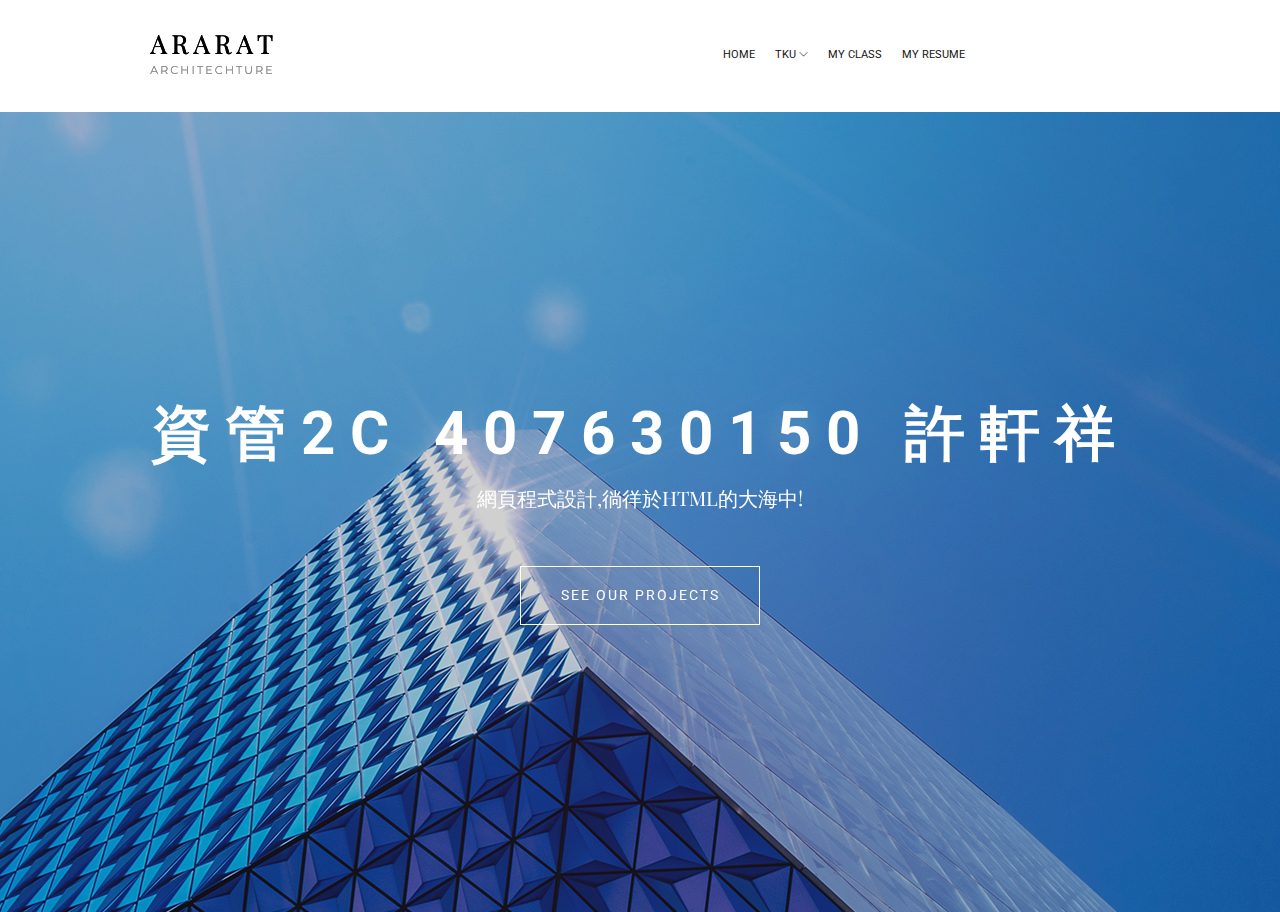
<file: index.html>
<!doctype html>
<html class="no-js" lang="zxx">

<head>
    <meta charset="utf-8">
    <meta http-equiv="x-ua-compatible" content="ie=edge">
    <title>John</title>
    <meta name="description" content="">
    <meta name="viewport" content="width=device-width, initial-scale=1">

    <!-- <link rel="manifest" href="site.webmanifest"> -->
    <link rel="shortcut icon" type="image/x-icon" href="img/favicon.png">
    <!-- Place favicon.ico in the root directory -->

    <!-- CSS here -->
    <link rel="stylesheet" href="css/bootstrap.min.css">
    <link rel="stylesheet" href="css/owl.carousel.min.css">
    <link rel="stylesheet" href="css/magnific-popup.css">
    <link rel="stylesheet" href="css/font-awesome.min.css">
    <link rel="stylesheet" href="css/themify-icons.css">
    <link rel="stylesheet" href="css/nice-select.css">
    <link rel="stylesheet" href="css/flaticon.css">
    <link rel="stylesheet" href="css/animate.css">
    <link rel="stylesheet" href="css/slicknav.css">
    <link rel="stylesheet" href="css/style.css">
    <!-- <link rel="stylesheet" href="css/responsive.css"> -->
</head>

<body>
    <!-- header-start -->
    <header>
        <div class="header-area ">
            <div id="sticky-header" class="main-header-area white-bg">
                <div class="container-fluid p-0">
                    <div class="row align-items-center justify-content-between no-gutters">
                        <div class="col-xl-2 col-lg-2">
                            <div class="logo-img">
                                <a href="index.html">
                                    <img src="/img/logo.png" alt="">
                                </a>
                            </div>
                        </div>
                        <div class="col-xl-7 col-lg-7">
                            <div class="main-menu  d-none d-lg-block">
                                <nav>
                                    <ul id="navigation">
                                        <li><a href="index.html">HOME</a></li>
                                        <li><a href="#">TKU <i class="ti-angle-down"></i></a>
                                            <ul class="submenu">
                                                <li><a href="nav.html">Nav</a></li>
                                                <li><a href="portfolio.html">Midterm</a></li>
                                                <li><a href="explanation.html">Project Explanation</a></li>
                                            </ul>
                                        </li>
                                        <li><a href="class.html">My Class</a></li>
                                        <li><a href="resume.html">My Resume</a></li>
                                    </ul>
                                </nav>
                            </div>
                        </div>
                        <div class="col-12">
                            <div class="mobile_menu d-block d-lg-none"></div>
                        </div>
                    </div>
                </div>
            </div>
        </div>
    </header>
    <!-- header-end -->

    <!-- slider_area_start -->
    <div class="slider_area">
        <div class="slider_active owl-carousel">
            <div class="single_slider overlay2 d-flex align-items-center justify-content-center slider_bg_1">
                <div class="container">
                    <div class="row">
                        <div class="col-xl-12">
                            <div class="slider_text text-center">
                                <h3>資管2C 407630150 許軒祥</h3>
                                <p>網頁程式設計,徜徉於HTML的大海中!</p>
                                <a href="explanation.html" class="boxed-btn2">See Our Projects</a>
                            </div>
                        </div>
                    </div>
                </div>
            </div>
            <div class="single_slider overlay2 d-flex align-items-center justify-content-center slider_bg_1">
                <div class="container">
                    <div class="row">
                        <div class="col-xl-12">
                            <div class="slider_text text-center">
                                <h3>網路程式設計</h3>
                                <p>雖然上課速度飛快，但是內容充實且循序漸進，認真學習真的收穫良多。謝謝鍾興臺老師 !</p>
                                <a href="explanation.html" class="boxed-btn2">See Our Projects</a>
                            </div>
                        </div>
                    </div>
                </div>
            </div>
        </div>
    </div>
    <!-- slider_area_end -->

    <!-- JS here -->
    <script src="js/vendor/modernizr-3.5.0.min.js"></script>
    <script src="js/vendor/jquery-1.12.4.min.js"></script>
    <script src="js/popper.min.js"></script>
    <script src="js/bootstrap.min.js"></script>
    <script src="js/owl.carousel.min.js"></script>
    <script src="js/isotope.pkgd.min.js"></script>
    <script src="js/ajax-form.js"></script>
    <script src="js/waypoints.min.js"></script>
    <script src="js/jquery.counterup.min.js"></script>
    <script src="js/imagesloaded.pkgd.min.js"></script>
    <script src="js/scrollIt.js"></script>
    <script src="js/jquery.scrollUp.min.js"></script>
    <script src="js/wow.min.js"></script>
    <script src="js/nice-select.min.js"></script>
    <script src="js/jquery.slicknav.min.js"></script>
    <script src="js/jquery.magnific-popup.min.js"></script>
    <script src="js/plugins.js"></script>

    <!--contact js-->
    <script src="js/contact.js"></script>
    <script src="js/jquery.ajaxchimp.min.js"></script>
    <script src="js/jquery.form.js"></script>
    <script src="js/jquery.validate.min.js"></script>
    <script src="js/mail-script.js"></script>

    <script src="js/main.js"></script>

</body>

</html>
</file>
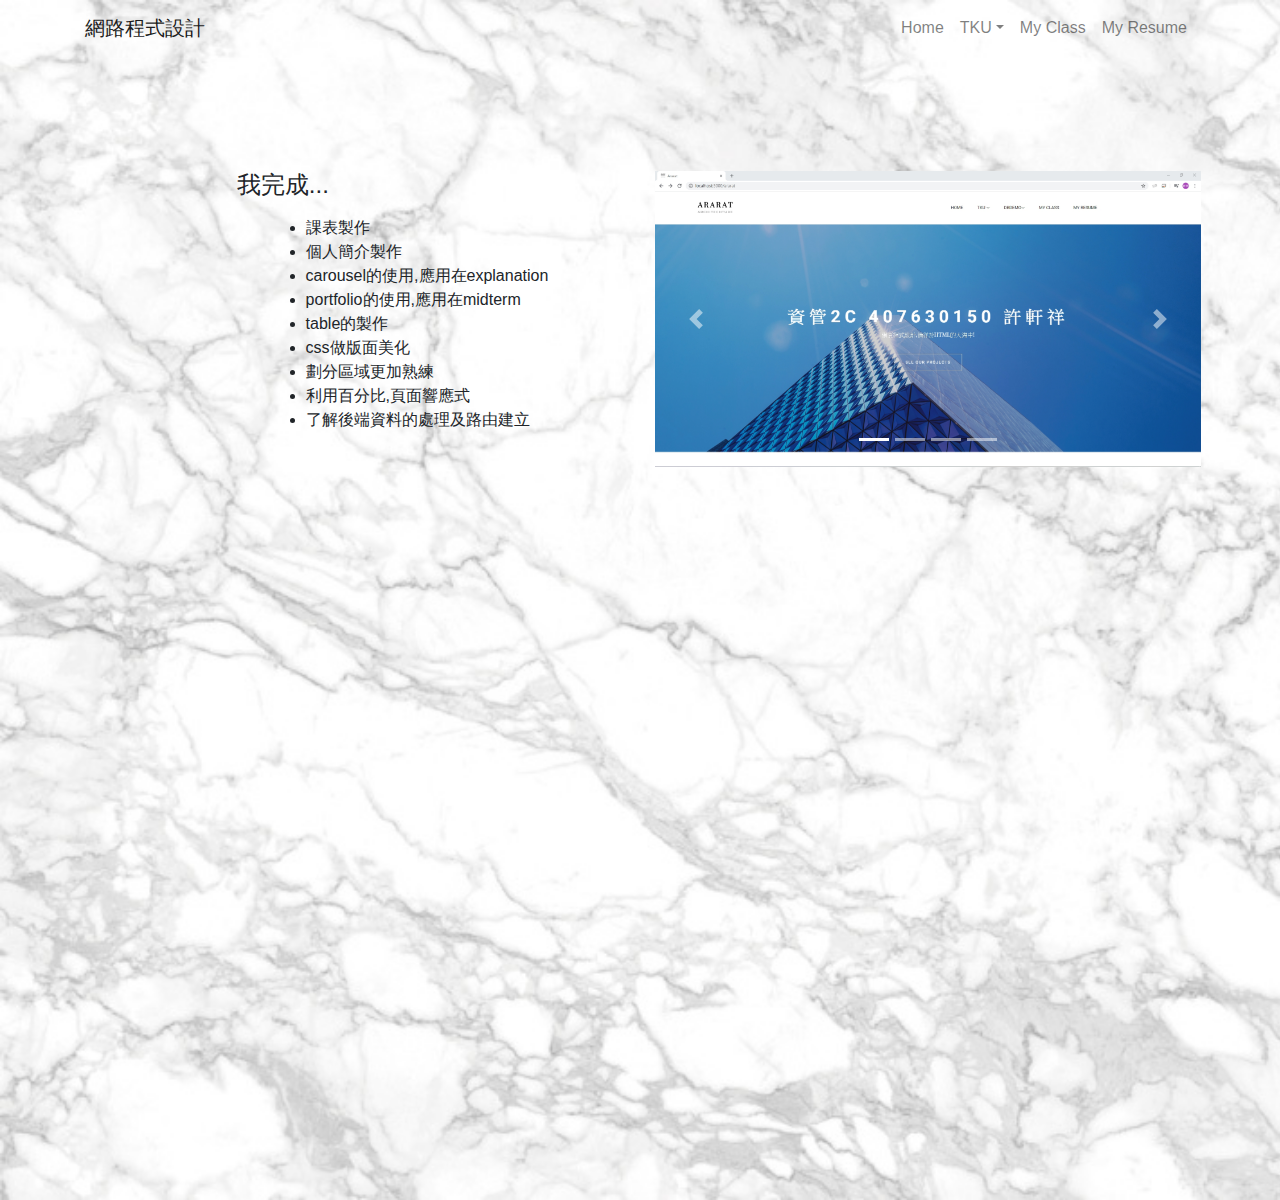
<file: explanation.html>
<!DOCTYPE html>
<html lang="en">
<head>
    <meta charset="UTF-8">
    <meta name="viewport" content="width=device-width, initial-scale=1.0">
    <meta http-equiv="X-UA-Compatible" content="ie=edge">
    <link rel="stylesheet" href="css/explanation.css">
    <link rel="stylesheet" href="css/bootstrap.min.css">
    <title>Project Explanation</title>
</head>
<body>
        <!-- NAVBAR WITH DROPDOWN -->
        <nav class="navbar navbar-expand-sm navbar-light">
            <div class="container">
                <a class="navbar-brand" href="#">網路程式設計</a>
                <ul class="navbar-nav">
                    <li class="nav-item">
                        <a class="nav-link" href="index.html">Home</a>
                    </li>
                    <li class="nav-item dropdown">
                        <a href="#" class="nav-link dropdown-toggle" data-toggle="dropdown">TKU</a>
                        <div class="dropdown-menu">
                            <a href="nav.html" class="dropdown-item">Nav</a>
                            <a href="portfolio.html" class="dropdown-item">Midterm</a>
                        </div>
                    </li>
                    <li class="nav-item">
                        <a href="class.html" class="nav-link">My Class</a>
                    </li>
                    <li class="nav-item">
                        <a href="resume.html" class="nav-link">My Resume</a>
                    </li>
                </ul>
            </div>
        </nav>
        <div class="body_container">
            <div class="left">
                <h4 class="card-title" style="margin-top: 20%;margin-left: 30%;">我完成...</h4>
                <p class="card-text">
                    <ul style="margin-left: 35%;">
                        <li>課表製作</li>
                        <li>個人簡介製作</li>
                        <li>carousel的使用,應用在explanation</li>
                        <li>portfolio的使用,應用在midterm</li>
                        <li>table的製作</li>
                        <li>css做版面美化</li>
                        <li>劃分區域更加熟練</li>
                        <li>利用百分比,頁面響應式</li>
                        <li>了解後端資料的處理及路由建立</li>
                    </ul>
                </p>
            </div>
            <div class="right">
                <div class="container" style="margin-top:20%;">
                    <div class="row">
                        <div class="col-sm-12 m-auto">
                            <div id="slider4" class="carousel slide mb-5" data-ride="carousel">
                                <ol class="carousel-indicators">
                                    <li class="active" data-target="#slider4" data-slide-to="0"></li>
                                    <li data-target="#slider3" data-slide-to="1"></li>
                                    <li data-target="#slider3" data-slide-to="2"></li>
                                    <li data-target="#slider3" data-slide-to="3"></li>
                                </ol>
                            <div class="carousel-inner">
                                <div class="carousel-item active">
                                    <img class="d-block img-fluid" src="img/explanation/home.jpg" alt="First Slide">
                                </div>
                                <div class="carousel-item">
                                    <img class="d-block img-fluid" src="img/explanation/nav.jpg" alt="Second Slide">
                                </div>
                                <div class="carousel-item">
                                    <img class="d-block img-fluid" src="img/explanation/class.jpg" alt="Third Slide">
                                </div>
                                <div class="carousel-item">
                                    <img class="d-block img-fluid" src="img/explanation/resume.jpg" alt="Fourth Slide">
                                </div>
                                <div class="carousel-item">
                                    <img class="d-block img-fluid" src="img/explanation/midterm.jpg" alt="Fifth Slide">
                                </div>
                                <div class="carousel-item">
                                    <img class="d-block img-fluid" src="img/explanation/project.jpg" alt="Sixth Slide">
                                </div>
                            </div>
          
                        <!-- CONTROLS -->
                        <a href="#slider4" class="carousel-control-prev" data-slide="prev">
                      <span class="carousel-control-prev-icon"></span>
                        </a>
                        <a href="#slider4" class="carousel-control-next" data-slide="next">
                      <span class="carousel-control-next-icon"></span>
                        </a>

                            </div>
                        </div>
                    </div>
                </div>
            </div>
        </div>
        <div class="footer"></div>

    <script src="css/jquery-3.3.1.slim.min.js"></script>
    <script src="css/popper.min.js"></script>
    <script src="css/bootstrap.min.js"></script>
    <script>
        $('.carousel').carousel({
          interval: 3000,
          keyboard: true,
          pause: 'hover',
          wrap: true
        });
    
        $('#slider4').on('slide.bs.carousel', function () {
          console.log('SLIDE!');
        });
    
        $('#slider4').on('slid.bs.carousel', function () {
          console.log('SLID!');
        });
    
      </script>
</body>
</html>
</file>
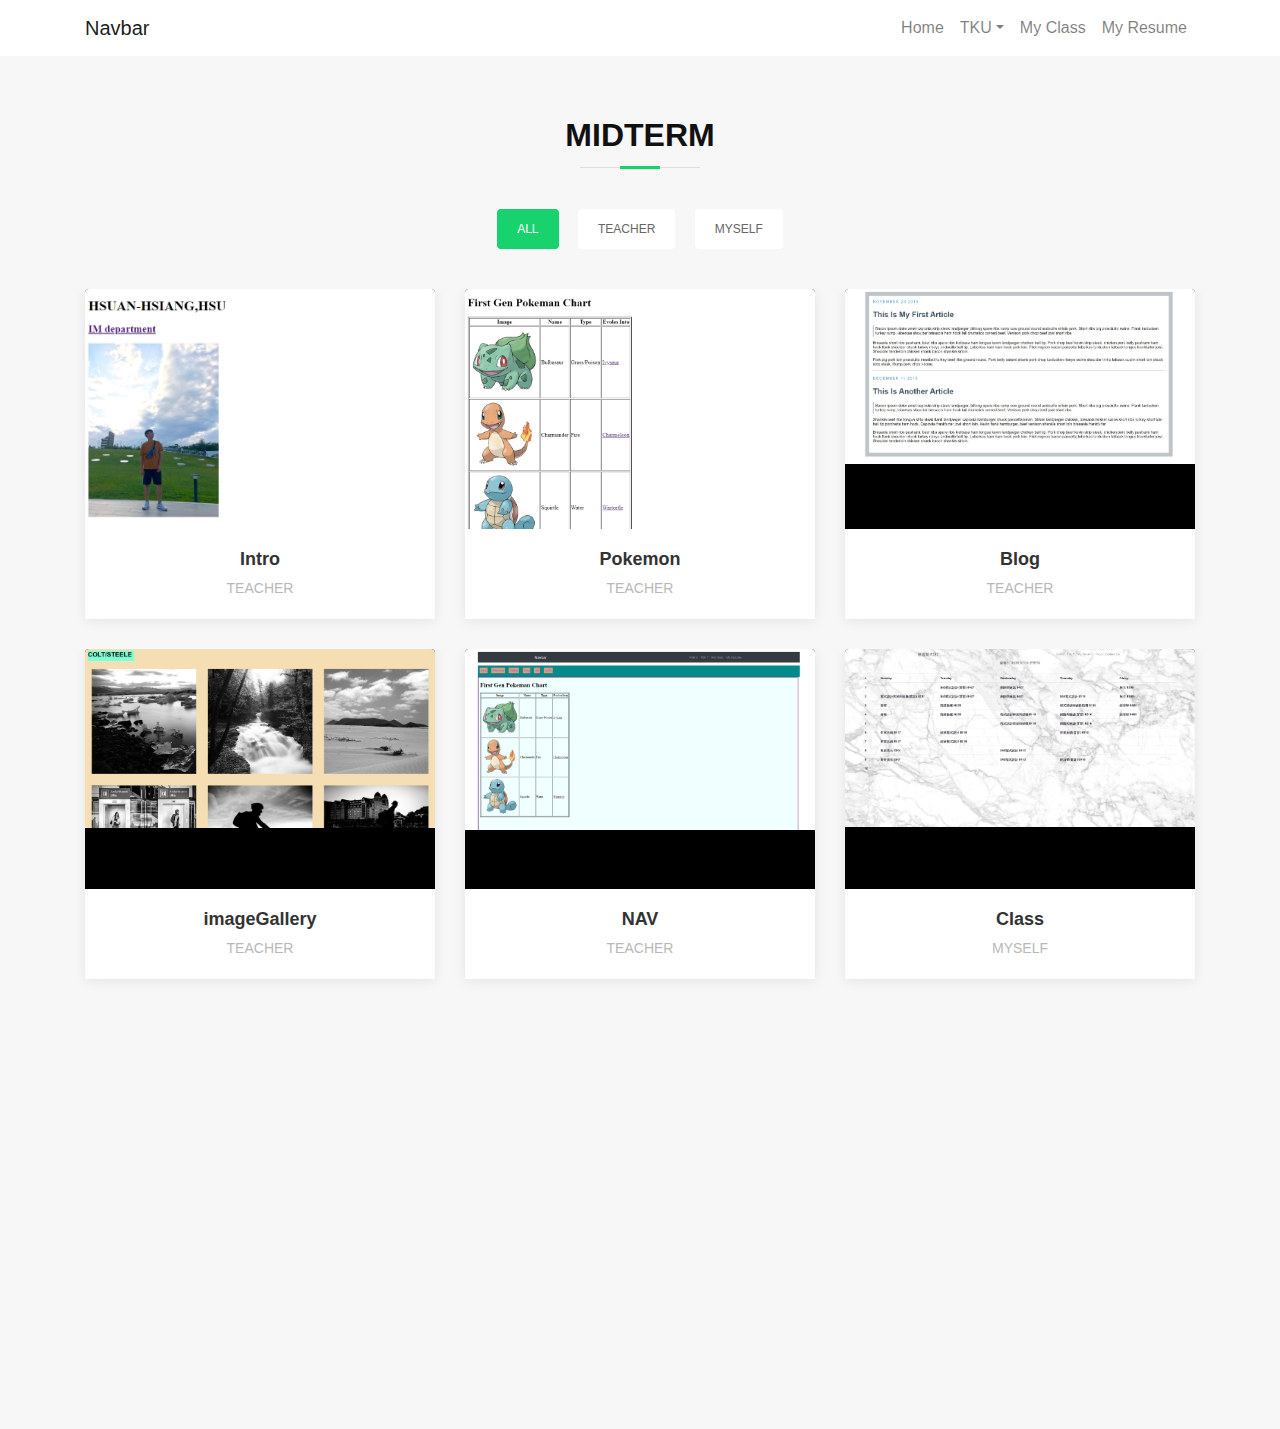
<file: portfolio.html>
<!DOCTYPE html>
<html lang="en">
<head>
    <meta charset="UTF-8">
    <meta name="viewport" content="width=device-width, initial-scale=1.0">
    <meta http-equiv="X-UA-Compatible" content="ie=edge">
      <!-- Bootstrap CSS File -->
  <link href="midterm/lib/bootstrap/css/bootstrap.min.css" rel="stylesheet">

  <!-- Libraries CSS Files -->
  <link href="midterm/lib/font-awesome/css/font-awesome.min.css" rel="stylesheet">
  <link href="midterm/lib/animate/animate.min.css" rel="stylesheet">
  <link href="midterm/lib/ionicons/css/ionicons.min.css" rel="stylesheet">
  <link href="midterm/lib/owlcarousel/assets/owl.carousel.min.css" rel="stylesheet">
  <link href="midterm/lib/lightbox/css/lightbox.min.css" rel="stylesheet">

  <!-- Main Stylesheet File -->
  <link href="midterm/css/style.css" rel="stylesheet">
    <title>MIDTERM</title>
</head>
<body>
      <!-- NAVBAR WITH DROPDOWN -->
      <nav class="navbar navbar-expand-sm navbar-light">
        <div class="container">
          <a class="navbar-brand" href="#">Navbar</a>
          <ul class="navbar-nav">
            <li class="nav-item">
              <a class="nav-link" href="index.html">Home</a>
            </li>
            <li class="nav-item dropdown">
              <a href="#" class="nav-link dropdown-toggle" data-toggle="dropdown">TKU</a>
                <div class="dropdown-menu">
                  <a href="nav.html" class="dropdown-item">Nav</a>
                  <a href="explanation.html" class="dropdown-item">Project Explanation</a>
                </div>
            </li>
            <li class="nav-item">
              <a class="nav-link" href="class.html">My Class</a>
            </li>
            <li class="nav-item">
              <a class="nav-link" href="resume.html">My Resume</a>
            </li>
          </ul>
        </div>
      </nav>

    <!--==========================
      Portfolio Section
    ============================-->
    <section id="portfolio"  class="section-bg" >
        <div class="container">
          <header class="section-header">
            <h3 class="section-title">MIDTERM</h3>
          </header>

          <div class="row">
            <div class="col-lg-12">
              <ul id="portfolio-flters">
                <li data-filter="*" class="filter-active">All</li>
                <li data-filter=".filter-app">TEACHER</li>
                <li data-filter=".filter-web">MYSELF</li>
              </ul>
            </div>
          </div>
  
          <div class="row portfolio-container">
  
            <div class="col-lg-4 col-md-6 portfolio-item filter-app wow fadeInUp">
              <div class="portfolio-wrap">
                <figure>
                  <img src="midterm/img/portfolio/intro.jpg" class="img-fluid" alt="">
                  <a href="midterm/img/portfolio/intro.jpg" data-lightbox="portfolio" data-title="App 1" class="link-preview" title="Preview"><i class="ion ion-eye"></i></a>
                  <a href="tku/w01/intro.html" class="link-details" title="More Details"><i class="ion ion-android-open"></i></a>
                </figure>
  
                <div class="portfolio-info">
                  <h4><a href="#">Intro</a></h4>
                  <p>TEACHER</p>
                </div>
              </div>
            </div>
  
            <div class="col-lg-4 col-md-6 portfolio-item filter-app wow fadeInUp" data-wow-delay="0.1s">
              <div class="portfolio-wrap">
                <figure>
                  <img src="midterm/img/portfolio/pokemon.jpg" class="img-fluid" alt="">
                  <a href="midterm/img/portfolio/pokemon.jpg" class="link-preview" data-lightbox="portfolio" data-title="Web 3" title="Preview"><i class="ion ion-eye"></i></a>
                  <a href="tku/w01/pokemon.html" class="link-details" title="More Details"><i class="ion ion-android-open"></i></a>
                </figure>
  
                <div class="portfolio-info">
                  <h4><a href="#">Pokemon</a></h4>
                  <p>TEACHER</p>
                </div>
              </div>
            </div>
  
            <div class="col-lg-4 col-md-6 portfolio-item filter-app wow fadeInUp" data-wow-delay="0.2s">
              <div class="portfolio-wrap">
                <figure>
                  <img src="midterm/img/portfolio/blog.jpg" class="img-fluid" alt="">
                  <a href="midterm/img/portfolio/blog.jpg" class="link-preview" data-lightbox="portfolio" data-title="App 2" title="Preview"><i class="ion ion-eye"></i></a>
                  <a href="tku/w02/blog.html" class="link-details" title="More Details"><i class="ion ion-android-open"></i></a>
                </figure>
  
                <div class="portfolio-info">
                  <h4><a href="#">Blog</a></h4>
                  <p>TEACHER</p>
                </div>
              </div>
            </div>
  
            <div class="col-lg-4 col-md-6 portfolio-item filter-app wow fadeInUp">
              <div class="portfolio-wrap">
                <figure>
                  <img src="midterm/img/portfolio/imageGallery.jpg" class="img-fluid" alt="">
                  <a href="midterm/img/portfolio/imageGallery.jpg" class="link-preview" data-lightbox="portfolio" data-title="Card 2" title="Preview"><i class="ion ion-eye"></i></a>
                  <a href="tku/w02/imageGallery.html" class="link-details" title="More Details"><i class="ion ion-android-open"></i></a>
                </figure>
  
                <div class="portfolio-info">
                  <h4><a href="#">imageGallery</a></h4>
                  <p>TEACHER</p>
                </div>
              </div>
            </div>
  
            <div class="col-lg-4 col-md-6 portfolio-item filter-app wow fadeInUp" data-wow-delay="0.1s">
              <div class="portfolio-wrap">
                <figure>
                  <img src="midterm/img/portfolio/nav.jpg" class="img-fluid" alt="">
                  <a href="midterm/img/portfolio/nav.jpg" class="link-preview" data-lightbox="portfolio" data-title="Web 2" title="Preview"><i class="ion ion-eye"></i></a>
                  <a href="nav.html" class="link-details" title="More Details"><i class="ion ion-android-open"></i></a>
                </figure>
  
                <div class="portfolio-info">
                  <h4><a href="#">NAV</a></h4>
                  <p>TEACHER</p>
                </div>
              </div>
            </div>
  
            <div class="col-lg-4 col-md-6 portfolio-item filter-web wow fadeInUp" data-wow-delay="0.2s">
              <div class="portfolio-wrap">
                <figure>
                  <img src="midterm/img/portfolio/class.jpg" class="img-fluid" alt="">
                  <a href="midterm/img/portfolio/class.jpg" class="link-preview" data-lightbox="portfolio" data-title="App 3" title="Preview"><i class="ion ion-eye"></i></a>
                  <a href="class.html" class="link-details" title="More Details"><i class="ion ion-android-open"></i></a>
                </figure>
  
                <div class="portfolio-info">
                  <h4><a href="#">Class</a></h4>
                  <p>MYSELF</p>
                </div>
              </div>
            </div>
  
            <div class="col-lg-4 col-md-6 portfolio-item filter-web wow fadeInUp">
              <div class="portfolio-wrap">
                <figure>
                  <img src="midterm/img/portfolio/resume.jpg" class="img-fluid" alt="">
                  <a href="midterm/img/portfolio/resume.jpg" class="link-preview" data-lightbox="portfolio" data-title="Card 1" title="Preview"><i class="ion ion-eye"></i></a>
                  <a href="resume.html" class="link-details" title="More Details"><i class="ion ion-android-open"></i></a>
                </figure>
  
                <div class="portfolio-info">
                  <h4><a href="#">Resume</a></h4>
                  <p>MYSELF</p>
                </div>
              </div>
            </div>
  
          </div>
        
        </div>
      </section><!-- #portfolio -->



        <!-- JavaScript Libraries -->
  <script src="midterm/lib/jquery/jquery.min.js"></script>
  <script src="midterm/lib/jquery/jquery-migrate.min.js"></script>
  <script src="midterm/lib/bootstrap/js/bootstrap.bundle.min.js"></script>
  <script src="midterm/lib/easing/easing.min.js"></script>
  <script src="midterm/lib/superfish/hoverIntent.js"></script>
  <script src="midterm/lib/superfish/superfish.min.js"></script>
  <script src="midterm/lib/wow/wow.min.js"></script>
  <script src="midterm/lib/waypoints/waypoints.min.js"></script>
  <script src="midterm/lib/counterup/counterup.min.js"></script>
  <script src="midterm/lib/owlcarousel/owl.carousel.min.js"></script>
  <script src="midterm/lib/isotope/isotope.pkgd.min.js"></script>
  <script src="midterm/lib/lightbox/js/lightbox.min.js"></script>
  <script src="midterm/lib/touchSwipe/jquery.touchSwipe.min.js"></script>
  <!-- Contact Form JavaScript File -->
  <script src="midterm/contactform/contactform.js"></script>

  <!-- Template Main Javascript File -->
  <script src="midterm/js/main.js"></script>
  
</body>
</html>
</file>
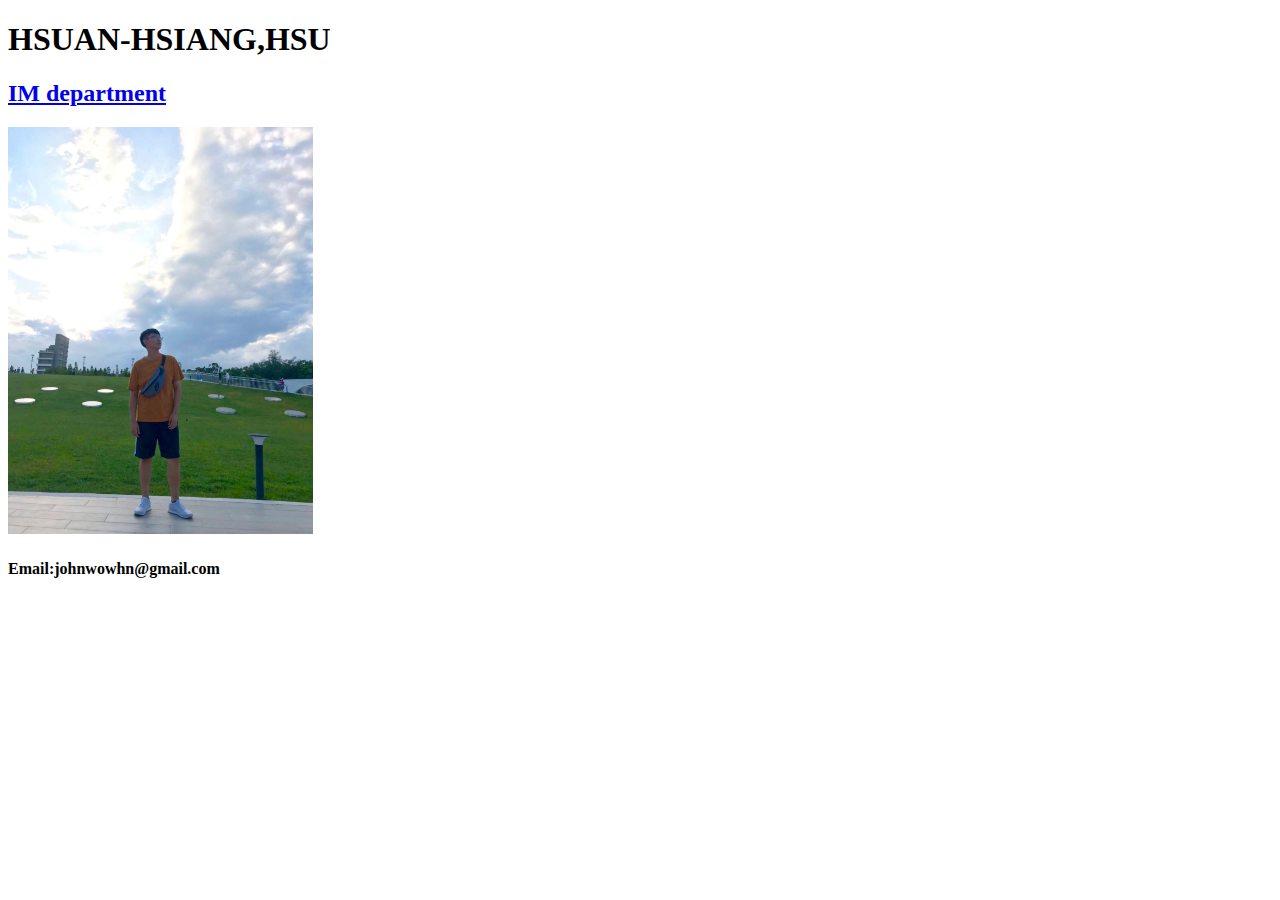
<file: tku/w01/intro.html>
<!DOCTYPE html>
<html lang="en">
<head>
    <meta charset="UTF-8">
    <meta name="viewport" content="width=device-width, initial-scale=1.0">
    <meta http-equiv="X-UA-Compatible" content="ie=edge">
    <title>Document</title>
</head>
<body>
    <h1>HSUAN-HSIANG,HSU</h1>
    <h2><a href="http://www.im.tku.edu.tw/tw">IM department</a></h2>
    <h3><img src="intro.jpg" width="305"></h3>
    <h4>Email:johnwowhn@gmail.com</h4>
</body>
</html>
</file>
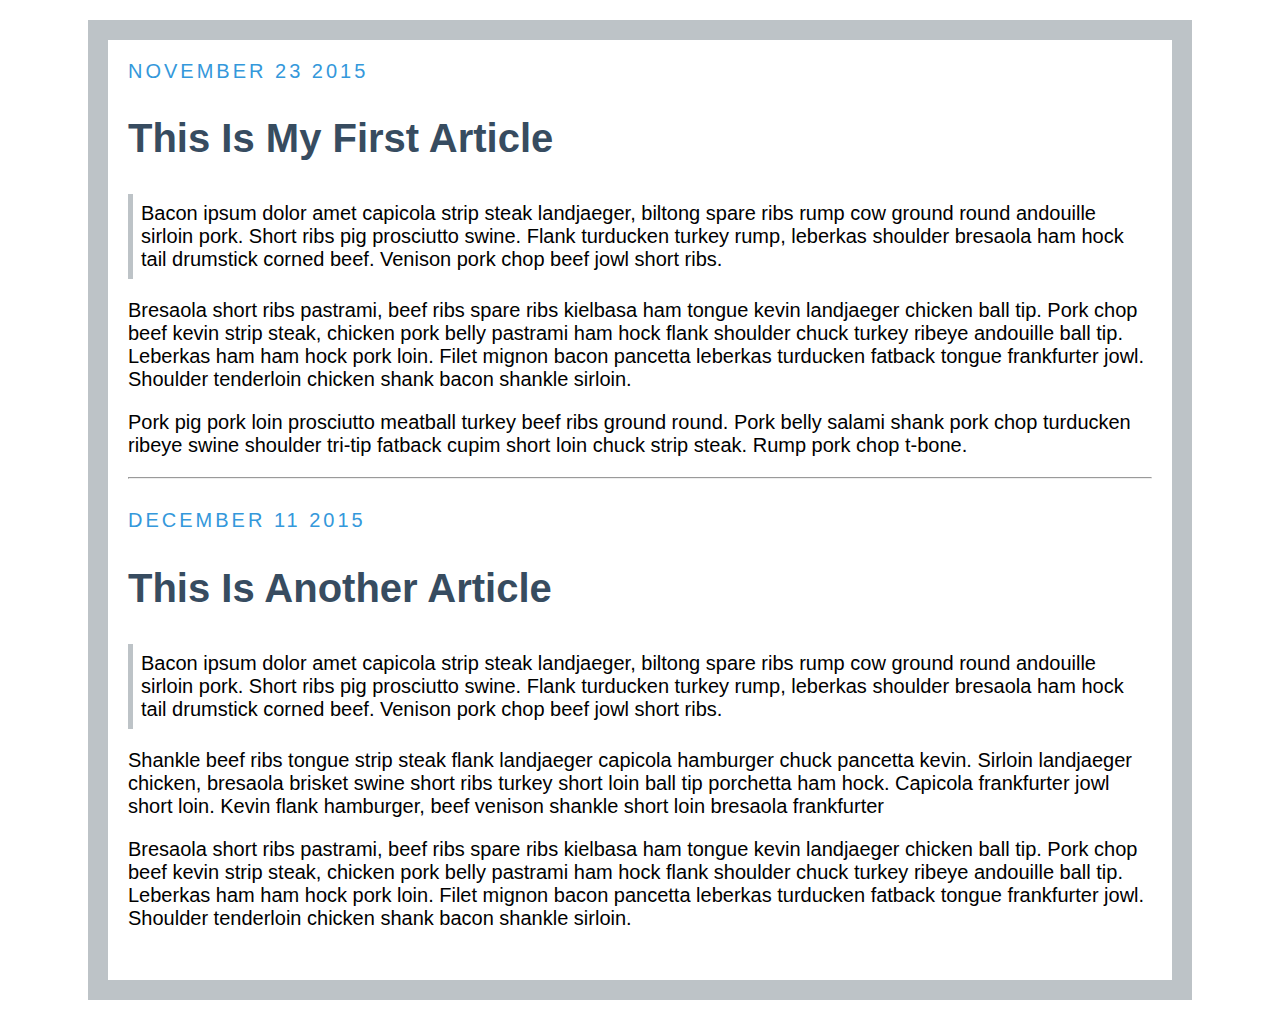
<file: tku/w02/blog.html>
<!DOCTYPE html>
<html>
  <head>
    <title>My Blog</title>
    <link rel="stylesheet" type="text/css" href="blog.css" />
  </head>
  <body>
    <link
      href="http://fonts.googleapis.com/css?family=Source+Sans+Pro:400,700,400italic|Source+Code+Pro:400,700"
      rel="stylesheet"
      type="text/css"
    />

    <div class="post">
      <div class="date">November 23 2015</div>
      <h2>This Is My First Article</h2>

      <p class="quote">
        Bacon ipsum dolor amet capicola strip steak landjaeger, biltong spare
        ribs rump cow ground round andouille sirloin pork. Short ribs pig
        prosciutto swine. Flank turducken turkey rump, leberkas shoulder
        bresaola ham hock tail drumstick corned beef. Venison pork chop beef
        jowl short ribs.
      </p>

      <p>
        Bresaola short ribs pastrami, beef ribs spare ribs kielbasa ham tongue
        kevin landjaeger chicken ball tip. Pork chop beef kevin strip steak,
        chicken pork belly pastrami ham hock flank shoulder chuck turkey ribeye
        andouille ball tip. Leberkas ham ham hock pork loin. Filet mignon bacon
        pancetta leberkas turducken fatback tongue frankfurter jowl. Shoulder
        tenderloin chicken shank bacon shankle sirloin.
      </p>

      <p>
        Pork pig pork loin prosciutto meatball turkey beef ribs ground round.
        Pork belly salami shank pork chop turducken ribeye swine shoulder
        tri-tip fatback cupim short loin chuck strip steak. Rump pork chop
        t-bone.
      </p>
      <hr />
    </div>

    <!-- <hr> -->

    <div class="post">
      <div class="date">December 11 2015</div>
      <h2>This Is Another Article</h2>

      <p class="quote">
        Bacon ipsum dolor amet capicola strip steak landjaeger, biltong spare
        ribs rump cow ground round andouille sirloin pork. Short ribs pig
        prosciutto swine. Flank turducken turkey rump, leberkas shoulder
        bresaola ham hock tail drumstick corned beef. Venison pork chop beef
        jowl short ribs.
      </p>

      <p>
        Shankle beef ribs tongue strip steak flank landjaeger capicola hamburger
        chuck pancetta kevin. Sirloin landjaeger chicken, bresaola brisket swine
        short ribs turkey short loin ball tip porchetta ham hock. Capicola
        frankfurter jowl short loin. Kevin flank hamburger, beef venison shankle
        short loin bresaola frankfurter
      </p>

      <p>
        Bresaola short ribs pastrami, beef ribs spare ribs kielbasa ham tongue
        kevin landjaeger chicken ball tip. Pork chop beef kevin strip steak,
        chicken pork belly pastrami ham hock flank shoulder chuck turkey ribeye
        andouille ball tip. Leberkas ham ham hock pork loin. Filet mignon bacon
        pancetta leberkas turducken fatback tongue frankfurter jowl. Shoulder
        tenderloin chicken shank bacon shankle sirloin.
      </p>
    </div>
  </body>
</html>
</file>
<file: css/themify-icons.css>
@font-face {
	font-family: 'themify';
	src:url('../fonts/themify.eot?-fvbane');
	src:url('../fonts/themify.eot?#iefix-fvbane') format('embedded-opentype'),
		url('../fonts/themify.woff?-fvbane') format('woff'),
		url('../fonts/themify.ttf?-fvbane') format('truetype'),
		url('../fonts/themify.svg?-fvbane#themify') format('svg');
	font-weight: normal;
	font-style: normal;
}

[class^="ti-"], [class*=" ti-"] {
	font-family: 'themify';
	/* speak: none; */
	font-style: normal;
	font-weight: normal;
	font-variant: normal;
	text-transform: none;
	line-height: 1;

	/* Better Font Rendering =========== */
	-webkit-font-smoothing: antialiased;
	-moz-osx-font-smoothing: grayscale;
}

.ti-wand:before {
	content: "\e600";
}
.ti-volume:before {
	content: "\e601";
}
.ti-user:before {
	content: "\e602";
}
.ti-unlock:before {
	content: "\e603";
}
.ti-unlink:before {
	content: "\e604";
}
.ti-trash:before {
	content: "\e605";
}
.ti-thought:before {
	content: "\e606";
}
.ti-target:before {
	content: "\e607";
}
.ti-tag:before {
	content: "\e608";
}
.ti-tablet:before {
	content: "\e609";
}
.ti-star:before {
	content: "\e60a";
}
.ti-spray:before {
	content: "\e60b";
}
.ti-signal:before {
	content: "\e60c";
}
.ti-shopping-cart:before {
	content: "\e60d";
}
.ti-shopping-cart-full:before {
	content: "\e60e";
}
.ti-settings:before {
	content: "\e60f";
}
.ti-search:before {
	content: "\e610";
}
.ti-zoom-in:before {
	content: "\e611";
}
.ti-zoom-out:before {
	content: "\e612";
}
.ti-cut:before {
	content: "\e613";
}
.ti-ruler:before {
	content: "\e614";
}
.ti-ruler-pencil:before {
	content: "\e615";
}
.ti-ruler-alt:before {
	content: "\e616";
}
.ti-bookmark:before {
	content: "\e617";
}
.ti-bookmark-alt:before {
	content: "\e618";
}
.ti-reload:before {
	content: "\e619";
}
.ti-plus:before {
	content: "\e61a";
}
.ti-pin:before {
	content: "\e61b";
}
.ti-pencil:before {
	content: "\e61c";
}
.ti-pencil-alt:before {
	content: "\e61d";
}
.ti-paint-roller:before {
	content: "\e61e";
}
.ti-paint-bucket:before {
	content: "\e61f";
}
.ti-na:before {
	content: "\e620";
}
.ti-mobile:before {
	content: "\e621";
}
.ti-minus:before {
	content: "\e622";
}
.ti-medall:before {
	content: "\e623";
}
.ti-medall-alt:before {
	content: "\e624";
}
.ti-marker:before {
	content: "\e625";
}
.ti-marker-alt:before {
	content: "\e626";
}
.ti-arrow-up:before {
	content: "\e627";
}
.ti-arrow-right:before {
	content: "\e628";
}
.ti-arrow-left:before {
	content: "\e629";
}
.ti-arrow-down:before {
	content: "\e62a";
}
.ti-lock:before {
	content: "\e62b";
}
.ti-location-arrow:before {
	content: "\e62c";
}
.ti-link:before {
	content: "\e62d";
}
.ti-layout:before {
	content: "\e62e";
}
.ti-layers:before {
	content: "\e62f";
}
.ti-layers-alt:before {
	content: "\e630";
}
.ti-key:before {
	content: "\e631";
}
.ti-import:before {
	content: "\e632";
}
.ti-image:before {
	content: "\e633";
}
.ti-heart:before {
	content: "\e634";
}
.ti-heart-broken:before {
	content: "\e635";
}
.ti-hand-stop:before {
	content: "\e636";
}
.ti-hand-open:before {
	content: "\e637";
}
.ti-hand-drag:before {
	content: "\e638";
}
.ti-folder:before {
	content: "\e639";
}
.ti-flag:before {
	content: "\e63a";
}
.ti-flag-alt:before {
	content: "\e63b";
}
.ti-flag-alt-2:before {
	content: "\e63c";
}
.ti-eye:before {
	content: "\e63d";
}
.ti-export:before {
	content: "\e63e";
}
.ti-exchange-vertical:before {
	content: "\e63f";
}
.ti-desktop:before {
	content: "\e640";
}
.ti-cup:before {
	content: "\e641";
}
.ti-crown:before {
	content: "\e642";
}
.ti-comments:before {
	content: "\e643";
}
.ti-comment:before {
	content: "\e644";
}
.ti-comment-alt:before {
	content: "\e645";
}
.ti-close:before {
	content: "\e646";
}
.ti-clip:before {
	content: "\e647";
}
.ti-angle-up:before {
	content: "\e648";
}
.ti-angle-right:before {
	content: "\e649";
}
.ti-angle-left:before {
	content: "\e64a";
}
.ti-angle-down:before {
	content: "\e64b";
}
.ti-check:before {
	content: "\e64c";
}
.ti-check-box:before {
	content: "\e64d";
}
.ti-camera:before {
	content: "\e64e";
}
.ti-announcement:before {
	content: "\e64f";
}
.ti-brush:before {
	content: "\e650";
}
.ti-briefcase:before {
	content: "\e651";
}
.ti-bolt:before {
	content: "\e652";
}
.ti-bolt-alt:before {
	content: "\e653";
}
.ti-blackboard:before {
	content: "\e654";
}
.ti-bag:before {
	content: "\e655";
}
.ti-move:before {
	content: "\e656";
}
.ti-arrows-vertical:before {
	content: "\e657";
}
.ti-arrows-horizontal:before {
	content: "\e658";
}
.ti-fullscreen:before {
	content: "\e659";
}
.ti-arrow-top-right:before {
	content: "\e65a";
}
.ti-arrow-top-left:before {
	content: "\e65b";
}
.ti-arrow-circle-up:before {
	content: "\e65c";
}
.ti-arrow-circle-right:before {
	content: "\e65d";
}
.ti-arrow-circle-left:before {
	content: "\e65e";
}
.ti-arrow-circle-down:before {
	content: "\e65f";
}
.ti-angle-double-up:before {
	content: "\e660";
}
.ti-angle-double-right:before {
	content: "\e661";
}
.ti-angle-double-left:before {
	content: "\e662";
}
.ti-angle-double-down:before {
	content: "\e663";
}
.ti-zip:before {
	content: "\e664";
}
.ti-world:before {
	content: "\e665";
}
.ti-wheelchair:before {
	content: "\e666";
}
.ti-view-list:before {
	content: "\e667";
}
.ti-view-list-alt:before {
	content: "\e668";
}
.ti-view-grid:before {
	content: "\e669";
}
.ti-uppercase:before {
	content: "\e66a";
}
.ti-upload:before {
	content: "\e66b";
}
.ti-underline:before {
	content: "\e66c";
}
.ti-truck:before {
	content: "\e66d";
}
.ti-timer:before {
	content: "\e66e";
}
.ti-ticket:before {
	content: "\e66f";
}
.ti-thumb-up:before {
	content: "\e670";
}
.ti-thumb-down:before {
	content: "\e671";
}
.ti-text:before {
	content: "\e672";
}
.ti-stats-up:before {
	content: "\e673";
}
.ti-stats-down:before {
	content: "\e674";
}
.ti-split-v:before {
	content: "\e675";
}
.ti-split-h:before {
	content: "\e676";
}
.ti-smallcap:before {
	content: "\e677";
}
.ti-shine:before {
	content: "\e678";
}
.ti-shift-right:before {
	content: "\e679";
}
.ti-shift-left:before {
	content: "\e67a";
}
.ti-shield:before {
	content: "\e67b";
}
.ti-notepad:before {
	content: "\e67c";
}
.ti-server:before {
	content: "\e67d";
}
.ti-quote-right:before {
	content: "\e67e";
}
.ti-quote-left:before {
	content: "\e67f";
}
.ti-pulse:before {
	content: "\e680";
}
.ti-printer:before {
	content: "\e681";
}
.ti-power-off:before {
	content: "\e682";
}
.ti-plug:before {
	content: "\e683";
}
.ti-pie-chart:before {
	content: "\e684";
}
.ti-paragraph:before {
	content: "\e685";
}
.ti-panel:before {
	content: "\e686";
}
.ti-package:before {
	content: "\e687";
}
.ti-music:before {
	content: "\e688";
}
.ti-music-alt:before {
	content: "\e689";
}
.ti-mouse:before {
	content: "\e68a";
}
.ti-mouse-alt:before {
	content: "\e68b";
}
.ti-money:before {
	content: "\e68c";
}
.ti-microphone:before {
	content: "\e68d";
}
.ti-menu:before {
	content: "\e68e";
}
.ti-menu-alt:before {
	content: "\e68f";
}
.ti-map:before {
	content: "\e690";
}
.ti-map-alt:before {
	content: "\e691";
}
.ti-loop:before {
	content: "\e692";
}
.ti-location-pin:before {
	content: "\e693";
}
.ti-list:before {
	content: "\e694";
}
.ti-light-bulb:before {
	content: "\e695";
}
.ti-Italic:before {
	content: "\e696";
}
.ti-info:before {
	content: "\e697";
}
.ti-infinite:before {
	content: "\e698";
}
.ti-id-badge:before {
	content: "\e699";
}
.ti-hummer:before {
	content: "\e69a";
}
.ti-home:before {
	content: "\e69b";
}
.ti-help:before {
	content: "\e69c";
}
.ti-headphone:before {
	content: "\e69d";
}
.ti-harddrives:before {
	content: "\e69e";
}
.ti-harddrive:before {
	content: "\e69f";
}
.ti-gift:before {
	content: "\e6a0";
}
.ti-game:before {
	content: "\e6a1";
}
.ti-filter:before {
	content: "\e6a2";
}
.ti-files:before {
	content: "\e6a3";
}
.ti-file:before {
	content: "\e6a4";
}
.ti-eraser:before {
	content: "\e6a5";
}
.ti-envelope:before {
	content: "\e6a6";
}
.ti-download:before {
	content: "\e6a7";
}
.ti-direction:before {
	content: "\e6a8";
}
.ti-direction-alt:before {
	content: "\e6a9";
}
.ti-dashboard:before {
	content: "\e6aa";
}
.ti-control-stop:before {
	content: "\e6ab";
}
.ti-control-shuffle:before {
	content: "\e6ac";
}
.ti-control-play:before {
	content: "\e6ad";
}
.ti-control-pause:before {
	content: "\e6ae";
}
.ti-control-forward:before {
	content: "\e6af";
}
.ti-control-backward:before {
	content: "\e6b0";
}
.ti-cloud:before {
	content: "\e6b1";
}
.ti-cloud-up:before {
	content: "\e6b2";
}
.ti-cloud-down:before {
	content: "\e6b3";
}
.ti-clipboard:before {
	content: "\e6b4";
}
.ti-car:before {
	content: "\e6b5";
}
.ti-calendar:before {
	content: "\e6b6";
}
.ti-book:before {
	content: "\e6b7";
}
.ti-bell:before {
	content: "\e6b8";
}
.ti-basketball:before {
	content: "\e6b9";
}
.ti-bar-chart:before {
	content: "\e6ba";
}
.ti-bar-chart-alt:before {
	content: "\e6bb";
}
.ti-back-right:before {
	content: "\e6bc";
}
.ti-back-left:before {
	content: "\e6bd";
}
.ti-arrows-corner:before {
	content: "\e6be";
}
.ti-archive:before {
	content: "\e6bf";
}
.ti-anchor:before {
	content: "\e6c0";
}
.ti-align-right:before {
	content: "\e6c1";
}
.ti-align-left:before {
	content: "\e6c2";
}
.ti-align-justify:before {
	content: "\e6c3";
}
.ti-align-center:before {
	content: "\e6c4";
}
.ti-alert:before {
	content: "\e6c5";
}
.ti-alarm-clock:before {
	content: "\e6c6";
}
.ti-agenda:before {
	content: "\e6c7";
}
.ti-write:before {
	content: "\e6c8";
}
.ti-window:before {
	content: "\e6c9";
}
.ti-widgetized:before {
	content: "\e6ca";
}
.ti-widget:before {
	content: "\e6cb";
}
.ti-widget-alt:before {
	content: "\e6cc";
}
.ti-wallet:before {
	content: "\e6cd";
}
.ti-video-clapper:before {
	content: "\e6ce";
}
.ti-video-camera:before {
	content: "\e6cf";
}
.ti-vector:before {
	content: "\e6d0";
}
.ti-themify-logo:before {
	content: "\e6d1";
}
.ti-themify-favicon:before {
	content: "\e6d2";
}
.ti-themify-favicon-alt:before {
	content: "\e6d3";
}
.ti-support:before {
	content: "\e6d4";
}
.ti-stamp:before {
	content: "\e6d5";
}
.ti-split-v-alt:before {
	content: "\e6d6";
}
.ti-slice:before {
	content: "\e6d7";
}
.ti-shortcode:before {
	content: "\e6d8";
}
.ti-shift-right-alt:before {
	content: "\e6d9";
}
.ti-shift-left-alt:before {
	content: "\e6da";
}
.ti-ruler-alt-2:before {
	content: "\e6db";
}
.ti-receipt:before {
	content: "\e6dc";
}
.ti-pin2:before {
	content: "\e6dd";
}
.ti-pin-alt:before {
	content: "\e6de";
}
.ti-pencil-alt2:before {
	content: "\e6df";
}
.ti-palette:before {
	content: "\e6e0";
}
.ti-more:before {
	content: "\e6e1";
}
.ti-more-alt:before {
	content: "\e6e2";
}
.ti-microphone-alt:before {
	content: "\e6e3";
}
.ti-magnet:before {
	content: "\e6e4";
}
.ti-line-double:before {
	content: "\e6e5";
}
.ti-line-dotted:before {
	content: "\e6e6";
}
.ti-line-dashed:before {
	content: "\e6e7";
}
.ti-layout-width-full:before {
	content: "\e6e8";
}
.ti-layout-width-default:before {
	content: "\e6e9";
}
.ti-layout-width-default-alt:before {
	content: "\e6ea";
}
.ti-layout-tab:before {
	content: "\e6eb";
}
.ti-layout-tab-window:before {
	content: "\e6ec";
}
.ti-layout-tab-v:before {
	content: "\e6ed";
}
.ti-layout-tab-min:before {
	content: "\e6ee";
}
.ti-layout-slider:before {
	content: "\e6ef";
}
.ti-layout-slider-alt:before {
	content: "\e6f0";
}
.ti-layout-sidebar-right:before {
	content: "\e6f1";
}
.ti-layout-sidebar-none:before {
	content: "\e6f2";
}
.ti-layout-sidebar-left:before {
	content: "\e6f3";
}
.ti-layout-placeholder:before {
	content: "\e6f4";
}
.ti-layout-menu:before {
	content: "\e6f5";
}
.ti-layout-menu-v:before {
	content: "\e6f6";
}
.ti-layout-menu-separated:before {
	content: "\e6f7";
}
.ti-layout-menu-full:before {
	content: "\e6f8";
}
.ti-layout-media-right-alt:before {
	content: "\e6f9";
}
.ti-layout-media-right:before {
	content: "\e6fa";
}
.ti-layout-media-overlay:before {
	content: "\e6fb";
}
.ti-layout-media-overlay-alt:before {
	content: "\e6fc";
}
.ti-layout-media-overlay-alt-2:before {
	content: "\e6fd";
}
.ti-layout-media-left-alt:before {
	content: "\e6fe";
}
.ti-layout-media-left:before {
	content: "\e6ff";
}
.ti-layout-media-center-alt:before {
	content: "\e700";
}
.ti-layout-media-center:before {
	content: "\e701";
}
.ti-layout-list-thumb:before {
	content: "\e702";
}
.ti-layout-list-thumb-alt:before {
	content: "\e703";
}
.ti-layout-list-post:before {
	content: "\e704";
}
.ti-layout-list-large-image:before {
	content: "\e705";
}
.ti-layout-line-solid:before {
	content: "\e706";
}
.ti-layout-grid4:before {
	content: "\e707";
}
.ti-layout-grid3:before {
	content: "\e708";
}
.ti-layout-grid2:before {
	content: "\e709";
}
.ti-layout-grid2-thumb:before {
	content: "\e70a";
}
.ti-layout-cta-right:before {
	content: "\e70b";
}
.ti-layout-cta-left:before {
	content: "\e70c";
}
.ti-layout-cta-center:before {
	content: "\e70d";
}
.ti-layout-cta-btn-right:before {
	content: "\e70e";
}
.ti-layout-cta-btn-left:before {
	content: "\e70f";
}
.ti-layout-column4:before {
	content: "\e710";
}
.ti-layout-column3:before {
	content: "\e711";
}
.ti-layout-column2:before {
	content: "\e712";
}
.ti-layout-accordion-separated:before {
	content: "\e713";
}
.ti-layout-accordion-merged:before {
	content: "\e714";
}
.ti-layout-accordion-list:before {
	content: "\e715";
}
.ti-ink-pen:before {
	content: "\e716";
}
.ti-info-alt:before {
	content: "\e717";
}
.ti-help-alt:before {
	content: "\e718";
}
.ti-headphone-alt:before {
	content: "\e719";
}
.ti-hand-point-up:before {
	content: "\e71a";
}
.ti-hand-point-right:before {
	content: "\e71b";
}
.ti-hand-point-left:before {
	content: "\e71c";
}
.ti-hand-point-down:before {
	content: "\e71d";
}
.ti-gallery:before {
	content: "\e71e";
}
.ti-face-smile:before {
	content: "\e71f";
}
.ti-face-sad:before {
	content: "\e720";
}
.ti-credit-card:before {
	content: "\e721";
}
.ti-control-skip-forward:before {
	content: "\e722";
}
.ti-control-skip-backward:before {
	content: "\e723";
}
.ti-control-record:before {
	content: "\e724";
}
.ti-control-eject:before {
	content: "\e725";
}
.ti-comments-smiley:before {
	content: "\e726";
}
.ti-brush-alt:before {
	content: "\e727";
}
.ti-youtube:before {
	content: "\e728";
}
.ti-vimeo:before {
	content: "\e729";
}
.ti-twitter:before {
	content: "\e72a";
}
.ti-time:before {
	content: "\e72b";
}
.ti-tumblr:before {
	content: "\e72c";
}
.ti-skype:before {
	content: "\e72d";
}
.ti-share:before {
	content: "\e72e";
}
.ti-share-alt:before {
	content: "\e72f";
}
.ti-rocket:before {
	content: "\e730";
}
.ti-pinterest:before {
	content: "\e731";
}
.ti-new-window:before {
	content: "\e732";
}
.ti-microsoft:before {
	content: "\e733";
}
.ti-list-ol:before {
	content: "\e734";
}
.ti-linkedin:before {
	content: "\e735";
}
.ti-layout-sidebar-2:before {
	content: "\e736";
}
.ti-layout-grid4-alt:before {
	content: "\e737";
}
.ti-layout-grid3-alt:before {
	content: "\e738";
}
.ti-layout-grid2-alt:before {
	content: "\e739";
}
.ti-layout-column4-alt:before {
	content: "\e73a";
}
.ti-layout-column3-alt:before {
	content: "\e73b";
}
.ti-layout-column2-alt:before {
	content: "\e73c";
}
.ti-instagram:before {
	content: "\e73d";
}
.ti-google:before {
	content: "\e73e";
}
.ti-github:before {
	content: "\e73f";
}
.ti-flickr:before {
	content: "\e740";
}
.ti-facebook:before {
	content: "\e741";
}
.ti-dropbox:before {
	content: "\e742";
}
.ti-dribbble:before {
	content: "\e743";
}
.ti-apple:before {
	content: "\e744";
}
.ti-android:before {
	content: "\e745";
}
.ti-save:before {
	content: "\e746";
}
.ti-save-alt:before {
	content: "\e747";
}
.ti-yahoo:before {
	content: "\e748";
}
.ti-wordpress:before {
	content: "\e749";
}
.ti-vimeo-alt:before {
	content: "\e74a";
}
.ti-twitter-alt:before {
	content: "\e74b";
}
.ti-tumblr-alt:before {
	content: "\e74c";
}
.ti-trello:before {
	content: "\e74d";
}
.ti-stack-overflow:before {
	content: "\e74e";
}
.ti-soundcloud:before {
	content: "\e74f";
}
.ti-sharethis:before {
	content: "\e750";
}
.ti-sharethis-alt:before {
	content: "\e751";
}
.ti-reddit:before {
	content: "\e752";
}
.ti-pinterest-alt:before {
	content: "\e753";
}
.ti-microsoft-alt:before {
	content: "\e754";
}
.ti-linux:before {
	content: "\e755";
}
.ti-jsfiddle:before {
	content: "\e756";
}
.ti-joomla:before {
	content: "\e757";
}
.ti-html5:before {
	content: "\e758";
}
.ti-flickr-alt:before {
	content: "\e759";
}
.ti-email:before {
	content: "\e75a";
}
.ti-drupal:before {
	content: "\e75b";
}
.ti-dropbox-alt:before {
	content: "\e75c";
}
.ti-css3:before {
	content: "\e75d";
}
.ti-rss:before {
	content: "\e75e";
}
.ti-rss-alt:before {
	content: "\e75f";
}
</file>
<file: css/nice-select.css>
.nice-select {
  -webkit-tap-highlight-color: transparent;
  background-color: #fff;
  border-radius: 5px;
  border: solid 1px #e8e8e8;
  box-sizing: border-box;
  clear: both;
  cursor: pointer;
  display: block;
  float: left;
  font-family: inherit;
  font-size: 14px;
  font-weight: normal;
  height: 42px;
  line-height: 40px;
  outline: none;
  padding-left: 18px;
  padding-right: 30px;
  position: relative;
  text-align: left !important;
  -webkit-transition: all 0.2s ease-in-out;
  transition: all 0.2s ease-in-out;
  -webkit-user-select: none;
     -moz-user-select: none;
      -ms-user-select: none;
          user-select: none;
  white-space: nowrap;
  width: auto; }
  .nice-select:hover {
    border-color: #dbdbdb; }
  .nice-select:active, .nice-select.open, .nice-select:focus {
    border-color: #999; }


  .nice-select.disabled {
    border-color: #ededed;
    color: #999;
    pointer-events: none; }
    .nice-select.disabled:after {
      border-color: #cccccc; }
  .nice-select.wide {
    width: 100%; }
    .nice-select.wide .list {
      left: 0 !important;
      right: 0 !important; }
  .nice-select.right {
    float: right; }
    .nice-select.right .list {
      left: auto;
      right: 0; }
  .nice-select.small {
    font-size: 12px;
    height: 36px;
    line-height: 34px; }
    .nice-select.small:after {
      height: 4px;
      width: 4px; }
    .nice-select.small .option {
      line-height: 34px;
      min-height: 34px; }
  .nice-select .list {
    background-color: #fff;
    border-radius: 5px;
    box-shadow: 0 0 0 1px rgba(68, 68, 68, 0.11);
    box-sizing: border-box;
    margin-top: 4px;
    opacity: 0;
    overflow: hidden;
    padding: 0;
    pointer-events: none;
    position: absolute;
    top: 100%;
    left: 0;
    -webkit-transform-origin: 50% 0;
        -ms-transform-origin: 50% 0;
            transform-origin: 50% 0;
    -webkit-transform: scale(0.75) translateY(-21px);
        -ms-transform: scale(0.75) translateY(-21px);
            transform: scale(0.75) translateY(-21px);
    -webkit-transition: all 0.2s cubic-bezier(0.5, 0, 0, 1.25), opacity 0.15s ease-out;
    transition: all 0.2s cubic-bezier(0.5, 0, 0, 1.25), opacity 0.15s ease-out;
    z-index: 9; }
    .nice-select .list:hover .option:not(:hover) {
      background-color: transparent !important; }
  .nice-select .option {
    cursor: pointer;
    font-weight: 400;
    line-height: 40px;
    list-style: none;
    min-height: 40px;
    outline: none;
    padding-left: 18px;
    padding-right: 29px;
    text-align: left;
    -webkit-transition: all 0.2s;
    transition: all 0.2s; }
    .nice-select .option:hover, .nice-select .option.focus, .nice-select .option.selected.focus {
      background-color: #f6f6f6; }
    .nice-select .option.selected {
      font-weight: bold; }
    .nice-select .option.disabled {
      background-color: transparent;
      color: #999;
      cursor: default; }

.no-csspointerevents .nice-select .list {
  display: none; }

.no-csspointerevents .nice-select.open .list {
  display: block; }





  /* ,,,,,,,,,,,,,,,, */


  .nice-select:after {
    content: "\e64b";
    display: block;
    height: 5px;
    margin-top: -5px;
    pointer-events: none;
    position: absolute;
    right: 30px;
    top: 8px;
    transition: all 0.15s ease-in-out;
    width: 5px;
    font-family: 'themify';
    color: #ddd; }

    .nice-select.open:after {
 }
    .nice-select.open .list {
      opacity: 1;
      pointer-events: auto;
      -webkit-transform: scale(1) translateY(0);
          -ms-transform: scale(1) translateY(0);
              transform: scale(1) translateY(0); }
</file>
<file: css/flaticon.css>
/*
  	Flaticon icon font: Flaticon
  	Creation date: 27/07/2019 08:27
  	*/

@font-face {
  font-family: "Flaticon";
  src: url("../fonts/Flaticon.eot");
  src: url("../fonts/Flaticon.eot?#iefix") format("embedded-opentype"),
       url("../fonts/Flaticon.woff2") format("woff2"),
       url("../fonts/Flaticon.woff") format("woff"),
       url("../fonts/Flaticon.ttf") format("truetype"),
       url("../fonts/Flaticon.svg#Flaticon") format("svg");
  font-weight: normal;
  font-style: normal;
}

@media screen and (-webkit-min-device-pixel-ratio:0) {
  @font-face {
    font-family: "Flaticon";
    src: url("../fonts/Flaticon.svg#Flaticon") format("svg");
  }
}

[class^="flaticon-"]:before, [class*=" flaticon-"]:before,
[class^="flaticon-"]:after, [class*=" flaticon-"]:after {   
  font-family: Flaticon;
font-style: normal;
}

.flaticon-left-arrow:before { content: "\f100"; }
.flaticon-right-arrow:before { content: "\f101"; }
.flaticon-play-button:before { content: "\f102"; }
.flaticon-quote:before { content: "\f103"; }
.flaticon-clock:before { content: "\f104"; }
.flaticon-world:before { content: "\f105"; }
.flaticon-mail:before { content: "\f106"; }
</file>
<file: css/style.css>
@import url("https://fonts.googleapis.com/css?family=Rubik:300,400,400i,500,500i,700,700i,900&display=swap");@import url("https://fonts.googleapis.com/css?family=Playfair+Display:400,400i,700,900|Roboto:300,300i,400,400i,500,700,700i&display=swap");.flex-center-start{display:-webkit-box;display:-ms-flexbox;display:flex;-webkit-box-align:center;-ms-flex-align:center;align-items:center;-webkit-box-pack:start;-ms-flex-pack:start;justify-content:start}body{font-family:'Playfair Display', serif;font-weight:normal;font-style:normal}.img{max-width:100%;-webkit-transition:.3s;-moz-transition:.3s;-o-transition:.3s;transition:.3s}a,.button{-webkit-transition:.3s;-moz-transition:.3s;-o-transition:.3s;transition:.3s}a:focus,.button:focus,button:focus{text-decoration:none;outline:none}a:focus{color:#fff;text-decoration:none}a:focus,a:hover,.portfolio-cat a:hover,.footer -menu li a:hover{text-decoration:none;color:#000}a,button{color:#131313;outline:medium none}h1,h2,h3,h4,h5{font-family:'Roboto', sans-serif;color:#131313}h1 a,h2 a,h3 a,h4 a,h5 a,h6 a{color:inherit}ul{margin:0px;padding:0px}li{list-style:none}p{font-size:14px;font-weight:300;line-height:26px;color:#808080;margin-bottom:13px;font-family:'Playfair Display', serif}label{color:#7e7e7e;cursor:pointer;font-size:14px;font-weight:400}*::-moz-selection{background:#444;color:#fff;text-shadow:none}::-moz-selection{background:#444;color:#fff;text-shadow:none}::selection{background:#444;color:#fff;text-shadow:none}*::-webkit-input-placeholder{color:#cccccc;font-size:14px;opacity:1}*:-ms-input-placeholder{color:#cccccc;font-size:14px;opacity:1}*::-ms-input-placeholder{color:#cccccc;font-size:14px;opacity:1}*::placeholder{color:#cccccc;font-size:14px;opacity:1}h3{font-size:24px}.mb-65{margin-bottom:67px}.black-bg{background:#020c26 !important}.white-bg{background:#ffffff}.gray-bg{background:#f5f5f5}.bg-img-1{background-image:url(../img/slider/slider-img-1.jpg)}.bg-img-2{background-image:url(../img/background-img/bg-img-2.jpg)}.cta-bg-1{background-image:url(../img/background-img/bg-img-3.jpg)}.overlay{position:relative;z-index:0}.overlay::before{position:absolute;content:"";background-color:#020c26;top:0;left:0;width:100%;height:100%;z-index:-1;opacity:0.851}.overlay2{position:relative;z-index:0}.overlay2::before{position:absolute;content:"";background-color:#131313;top:0;left:0;width:100%;height:100%;z-index:-1;opacity:0.2}.section-padding{padding-top:120px;padding-bottom:120px}.pt-120{padding-top:120px}.owl-carousel .owl-nav div{background:transparent;height:54px;left:0px;line-height:54px;position:absolute;text-align:center;top:50%;-webkit-transform:translateY(-50%);-ms-transform:translateY(-50%);transform:translateY(-50%);-webkit-transition:all 0.3s ease 0s;-o-transition:all 0.3s ease 0s;transition:all 0.3s ease 0s;width:54px;font-size:25px;color:#fff;background-color:rgba(255,255,255,0.2);border-radius:50%}.owl-carousel .owl-nav div.owl-next{left:auto;right:0}.owl-carousel .owl-nav div.owl-next i{position:relative;right:-2px;top:-3px}.owl-carousel .owl-nav div.owl-prev i{position:relative;right:1px;top:-2px}.owl-carousel:hover .owl-nav div{opacity:1;visibility:visible}.owl-carousel:hover .owl-nav div:hover{color:#fff}.seperator{display:inline-block;width:90px;height:2px;background:#131313;margin-top:30px;margin-bottom:36px}@media (max-width: 767px){.seperator{margin-top:15px;margin-bottom:20px}}@media (min-width: 768px) and (max-width: 991px){.seperator{margin-top:15px;margin-bottom:10px}}.mb-95{margin-bottom:95px}@media (max-width: 767px){.mb-95{margin-bottom:30px}}.mb-80{margin-bottom:80px}@media (max-width: 767px){.mb-80{margin-bottom:30px}}.mb-60{margin-bottom:60px}@media (max-width: 767px){.mb-60{margin-bottom:30px}}.mb-20{margin-bottom:20px}.boxed-btn{background:#fff;color:#131313;display:inline-block;padding:18px 44px;font-family:"Roboto",sans-serif;font-size:14px;font-weight:400;border:0;border:1px solid #131313;letter-spacing:3px;text-align:center;color:#131313 !important;text-transform:uppercase}.boxed-btn:hover{background:#131313;color:#fff !important;border:1px solid #131313}.boxed-btn:focus{outline:none}.boxed-btn.large-width{width:220px}.boxed-btn2{background:transparent;color:#fff;display:inline-block;padding:18px 24px;font-family:"Roboto",sans-serif;font-size:14px;font-weight:400;border:0;border:1px solid #fff;letter-spacing:2px;text-transform:uppercase}.boxed-btn2:hover{background:#fff;color:#131313 !important}.boxed-btn2:focus{outline:none}.section_title .sub_heading{color:#c9c9c9;display:block;font-size:14px;text-transform:uppercase;font-weight:500;font-family:"Roboto",sans-serif;letter-spacing:3px;margin-bottom:22px}@media (min-width: 768px) and (max-width: 991px){.section_title .sub_heading{margin-bottom:10px}}.section_title .sub_heading2{color:#808080;display:block;font-size:14px;text-transform:uppercase;font-weight:400;font-family:"Roboto",sans-serif;letter-spacing:3px;margin-bottom:22px}@media (max-width: 767px){.section_title .sub_heading2{margin-bottom:5px}}.section_title h3{font-size:46px;font-weight:500;line-height:58px;margin-bottom:0}@media (max-width: 767px){.section_title h3{font-size:30px;line-height:36px}}@media (min-width: 768px) and (max-width: 991px){.section_title h3{font-size:25px;font-weight:500;line-height:30px;margin-bottom:0}}.section_title.padding-right{padding-right:76px}@media (max-width: 767px){.section_title.padding-right{padding-right:0}}@media (min-width: 768px) and (max-width: 991px){.section_title.padding-right{padding-right:0}}@media (min-width: 992px) and (max-width: 1200px){.section_title.padding-right{padding-right:0}}@media (max-width: 767px){.mobile_menu{position:absolute;right:0px;width:100%;z-index:9}}.slicknav_menu .slicknav_nav{background:#fff;float:right;margin-top:0;padding:0;width:95%;padding:0;border-radius:0px;margin-top:5px;position:absolute;left:0;right:0;margin:auto;top:0px}.slicknav_menu .slicknav_nav a:hover{background:transparent;color:#ff5e13}.slicknav_menu .slicknav_nav a.active{color:#ff5e13}@media (max-width: 767px){.slicknav_menu .slicknav_nav a i{display:none}}@media (min-width: 768px) and (max-width: 991px){.slicknav_menu .slicknav_nav a i{display:none}}.slicknav_menu .slicknav_nav .slicknav_btn{background-color:transparent;cursor:pointer;margin-bottom:10px;margin-top:-40px;position:relative;z-index:99;border:1px solid #ddd;top:3px;right:5px;top:-32px}.slicknav_menu .slicknav_nav .slicknav_btn .slicknav_icon{margin-right:6px;margin-top:3px;position:relative;padding-bottom:3px;top:-11px;right:-5px}@media (max-width: 767px){.slicknav_menu{margin-right:12px}}.slicknav_nav .slicknav_arrow{float:right;font-size:22px;position:relative;top:-9px}.slicknav_btn{background-color:transparent;cursor:pointer;margin-bottom:10px;position:relative;z-index:99;border:none;border-radius:3px;top:5px;padding:5px;right:5px;margin-top:-5px;top:-31px}.slicknav_btn{background-color:transparent;cursor:pointer;margin-bottom:10px;position:relative;z-index:99;border:none;border-radius:3px;top:5px;padding:5px;right:0;margin-top:-5px;top:-31px}.header-area .main-header-area{padding:0 150px}@media (max-width: 767px){.header-area .main-header-area{padding:10px 0}}@media (min-width: 768px) and (max-width: 991px){.header-area .main-header-area{padding:10px 0}}@media (min-width: 992px) and (max-width: 1200px){.header-area .main-header-area{padding:0 50px}}@media (max-width: 767px){.header-area .main-header-area .logo-img{padding-left:20px}}@media (min-width: 768px) and (max-width: 991px){.header-area .main-header-area .logo-img{padding-left:20px}}.header-area .main-header-area .main-menu{text-align:center;padding:12px 0}.header-area .main-header-area .main-menu ul li{display:inline-block;position:relative}.header-area .main-header-area .main-menu ul li a{color:#131313;font-size:15px;text-transform:capitalize;font-weight:400;display:inline-block;padding:35px 23px 35px 23px;font-family:"Roboto",sans-serif;position:relative;text-transform:uppercase}@media (min-width: 992px) and (max-width: 1200px){.header-area .main-header-area .main-menu ul li a{padding:35px 8px 35px 8px;font-size:11px}}@media (min-width: 1200px) and (max-width: 1500px){.header-area .main-header-area .main-menu ul li a{padding:35px 8px 35px 8px;font-size:11px}}.header-area .main-header-area .main-menu ul li a i{font-size:9px}@media (max-width: 767px){.header-area .main-header-area .main-menu ul li a i{display:none !important}}@media (min-width: 768px) and (max-width: 991px){.header-area .main-header-area .main-menu ul li a i{display:none !important}}.header-area .main-header-area .main-menu ul li a:hover{color:#808080}.header-area .main-header-area .main-menu ul li .submenu{position:absolute;left:0;top:140%;background:#fff;width:200px;z-index:2;box-shadow:0 0 10px rgba(0,0,0,0.02);opacity:0;visibility:hidden;text-align:left;-webkit-transition:.6s;-moz-transition:.6s;-o-transition:.6s;transition:.6s}.header-area .main-header-area .main-menu ul li .submenu li{display:block}.header-area .main-header-area .main-menu ul li .submenu li a{padding:10px 15px;position:inherit;-webkit-transition:.3s;-moz-transition:.3s;-o-transition:.3s;transition:.3s;display:block}.header-area .main-header-area .main-menu ul li .submenu li a::before{display:none}.header-area .main-header-area .main-menu ul li .submenu li:hover a{color:#808080}.header-area .main-header-area .main-menu ul li:hover>.submenu{opacity:1;visibility:visible;top:100%}.header-area .main-header-area .main-menu ul li:hover>a::before{opacity:1;transform:scaleX(1)}.header-area .main-header-area.sticky{box-shadow:0px 3px 16px 0px rgba(0,0,0,0.1);position:fixed;width:100%;top:-70px;left:0;right:0;z-index:99;transform:translateY(70px);transition:transform 500ms ease, background 500ms ease;-webkit-transition:transform 500ms ease, background 500ms ease;box-shadow:0px 3px 16px 0px rgba(0,0,0,0.1);padding:0 150px}@media (max-width: 767px){.header-area .main-header-area.sticky{padding:10px 0}}@media (min-width: 768px) and (max-width: 991px){.header-area .main-header-area.sticky{padding:10px 0}}@media (min-width: 992px) and (max-width: 1200px){.header-area .main-header-area.sticky{padding:0 50px}}@media (min-width: 1200px) and (max-width: 1500px){.header-area .main-header-area.sticky{padding:0 50px}}.header-area .main-header-area.sticky .main-menu{padding:0}.header-area .get_in_tauch{text-align:right}.header-area .get_in_tauch a{width:180px;padding:18px}.slider_bg_1{background-image:url(../img/banner/1.png)}.slider_area .single_slider{height:800px;background-size:cover;background-position:center  center;background-repeat:no-repeat}@media (max-width: 767px){.slider_area .single_slider{height:500px}}@media (min-width: 768px) and (max-width: 991px){.slider_area .single_slider{height:600px}}@media (min-width: 992px) and (max-width: 1200px){.slider_area .single_slider{height:700px}}.slider_area .single_slider .slider_text h3{color:#ffffff;font-weight:700;font-family:"Roboto",sans-serif;font-size:60px;text-transform:uppercase;letter-spacing:15px}@media (max-width: 767px){.slider_area .single_slider .slider_text h3{font-size:30px;letter-spacing:3px}}@media (min-width: 768px) and (max-width: 991px){.slider_area .single_slider .slider_text h3{font-size:30px;letter-spacing:3px}}@media (min-width: 992px) and (max-width: 1200px){.slider_area .single_slider .slider_text h3{font-size:35px;letter-spacing:3px}}.slider_area .single_slider .slider_text p{font-size:20px;font-weight:400;color:#ffffff;margin-bottom:55px;margin-top:15px}@media (min-width: 992px) and (max-width: 1200px){.slider_area .single_slider .slider_text p{font-size:16px}}.slider_area .single_slider .slider_text a{width:240px}.about_area{padding-top:200px;padding-bottom:100px}.about_area.extra_padding{padding-top:100px;padding-bottom:200px}@media (max-width: 767px){.about_area.extra_padding{padding-top:30px;padding-bottom:30px}}@media (min-width: 768px) and (max-width: 991px){.about_area.extra_padding{padding-top:100px;padding-bottom:100px}}@media (max-width: 767px){.about_area{padding-top:30px;padding-bottom:30px}}@media (min-width: 768px) and (max-width: 991px){.about_area{padding-top:100px;padding-bottom:100px}}.about_area .about_thumb{position:relative;z-index:2}.about_area .about_thumb img{width:100%}.about_area .about_thumb .exprience{position:absolute;top:50%;-webkit-transform:translate(-50%, -50%);-ms-transform:translate(-50%, -50%);transform:translate(-50%, -50%);display:inline-block;padding:40px 45px;background:#fff;text-align:center;left:50%}.about_area .about_thumb .exprience h1{color:#131313;font-weight:700;font-size:80px;margin-bottom:2px}@media (max-width: 767px){.about_area .about_thumb .exprience h1{font-size:30px}}.about_area .about_thumb .exprience span{font-family:"Roboto",sans-serif;font-weight:400;font-size:14px;text-transform:uppercase;color:#808080}@media (max-width: 767px){.about_area .about_info{margin-top:30px}}.about_area .about_info .about_list{margin-bottom:50px;margin-top:34px}.about_area .about_info .about_list li{font-weight:400;font-size:16px;line-height:28px;color:#808080;position:relative;padding-left:35px;margin-bottom:6px}@media (max-width: 767px){.about_area .about_info .about_list li{font-size:14px}}.about_area .about_info .about_list li::before{content:"";background:#02c856;width:15px;height:15px;border-radius:50%;position:absolute;left:0;top:0;top:50%;transform:translateY(-50%)}.about_area .about_info p{font-size:16px;font-weight:400;line-height:28px;color:#808080}.about_area .about_info a{text-align:center}.dream_service{padding-top:100px;padding-bottom:100px}.dream_service.extra_padding2{padding-top:200px;padding-bottom:100px}@media (max-width: 767px){.dream_service.extra_padding2{padding-top:30px;padding-bottom:0px}}@media (min-width: 768px) and (max-width: 991px){.dream_service.extra_padding2{padding-top:100px;padding-bottom:100px}}@media (max-width: 767px){.dream_service{padding-top:30px;padding-bottom:0px}}.dream_service .single_dream{padding:0 20px}@media (max-width: 767px){.dream_service .single_dream{margin-bottom:30px}}@media (min-width: 768px) and (max-width: 991px){.dream_service .single_dream{padding:0 10px}}@media (min-width: 768px) and (max-width: 991px){.dream_service .single_dream .thumb img{width:100%}}.dream_service .single_dream h3{color:#131313;font-size:26px;font-weight:500;margin-top:44px;margin-bottom:20px}.dream_service .single_dream p{margin-bottom:0;line-height:28px;font-weight:400;color:#808080}.youtube_bg{background-image:url(../img/video/youtube_bg.png)}.youtube_video_area .youtube_video{height:580px;display:-webkit-box;display:-moz-box;display:-ms-flexbox;display:-webkit-flex;display:flex;-webkit-align-items:center;-moz-align-items:center;-ms-align-items:center;align-items:center;-webkit-justify-content:center;-moz-justify-content:center;-ms-justify-content:center;justify-content:center;-ms-flex-pack:center}@media (max-width: 767px){.youtube_video_area .youtube_video{height:400px}}.youtube_video_area .youtube_video .youtube_play_btn a{background:#d7143a;color:#fff;height:63px;display:inline-block;line-height:63px;width:90px;text-align:center;font-size:28px;border-radius:15px}.youtube_video_area .youtube_video .youtube_play_btn a i{position:relative;top:-2px}.lastest_project{padding-top:100px;padding-bottom:120px}@media (max-width: 767px){.lastest_project{padding-top:30px;padding-bottom:30px}}.lastest_project .section_title p{font-size:16px;line-height:28px;color:#808080;margin-bottom:45px}.lastest_project .section_title h4{color:#131313;font-size:30px;font-weight:400;line-height:30px;margin-bottom:23px}@media (max-width: 767px){.lastest_project .section_title h4{margin-bottom:7px;font-size:20px}}@media (max-width: 767px){.lastest_project .single_project_thumb{margin:30px 0}}.lastest_project .single_project_thumb img{width:100%}.testimonial_bg{background-image:url(../img/banner/testmonial-bg.png)}.testmonial_area{padding:150px 150px;background-position:center;background-size:cover;background-repeat:no-repeat}@media (max-width: 767px){.testmonial_area{padding:100px 0}}.testmonial_area .testmonial_info .author img{width:auto;margin:auto}.testmonial_area .testmonial_info p{font-size:22px;font-weight:400;color:#fff;line-height:36px;margin-top:57px;margin-bottom:52px}@media (max-width: 767px){.testmonial_area .testmonial_info p{font-size:15px;margin-bottom:30px;margin-top:20px;line-height:26px}}@media (min-width: 768px) and (max-width: 991px){.testmonial_area .testmonial_info p{font-size:15px;margin-bottom:30px;margin-top:20px;line-height:26px}}@media (min-width: 992px) and (max-width: 1200px){.testmonial_area .testmonial_info p{font-size:15px}}@media (max-width: 767px){.testmonial_area .testmonial_info p br{display:none}}@media (min-width: 768px) and (max-width: 991px){.testmonial_area .testmonial_info p br{display:none}}@media (min-width: 992px) and (max-width: 1200px){.testmonial_area .testmonial_info p br{display:none}}.testmonial_area .testmonial_info .author_name h4{color:#ffffff;font-size:16px}.testmonial_area .testmonial_info .author_name span{color:#fff;font-size:14px;font-family:"Playfair Display",serif}.messege_area{padding-top:200px;padding-bottom:200px}@media (max-width: 767px){.messege_area{padding-top:30px;padding-bottom:30px}}@media (min-width: 768px) and (max-width: 991px){.messege_area{padding-top:100px;padding-bottom:100px}}@media (max-width: 767px){.messege_area .messege_thumb{margin-bottom:30px}}.messege_area .messege_thumb img{width:100%}.messege_area .messege input{width:100%;height:60px;border:1px solid #c9c9c9;padding-left:25px;font-size:16px;margin-bottom:30px}.messege_area .messege input::placeholder{font-size:16px;font-weight:400}.messege_area .messege textarea{width:100%;height:120px;border:1px solid #c9c9c9;padding-left:25px;font-size:16px;margin-bottom:30px;padding-top:25px}.messege_area .messege textarea::placeholder{font-size:16px;font-weight:400}.messege_area .messege button{cursor:pointer}.footer_bg{background-image:url(../img/banner/footer.png)}.footer .footer_top{padding:150px 150px}@media (max-width: 767px){.footer .footer_top{padding:60px 20px}}@media (min-width: 768px) and (max-width: 991px){.footer .footer_top{padding:100px 20px}}@media (min-width: 992px) and (max-width: 1200px){.footer .footer_top{padding:100px 50px}}.footer .footer_top .footer_widget .social_links{margin-top:45px}@media (max-width: 767px){.footer .footer_top .footer_widget .social_links{margin-top:20px}}@media (min-width: 768px) and (max-width: 991px){.footer .footer_top .footer_widget .social_links{margin-top:20px}}.footer .footer_top .footer_widget .social_links li{display:inline-block}.footer .footer_top .footer_widget .social_links li a{width:50px;height:50px;background:rgba(255,255,255,0.1);font-size:15px;color:#fff;display:inline-block;text-align:center;line-height:50px;border-radius:50%;margin-right:9px}@media (max-width: 767px){.footer .footer_top .footer_widget .social_links li a{width:30px;height:30px;line-height:30px;font-display:11px}}.footer .footer_top .footer_widget .social_links li a:hover{background:rgba(255,255,255,0.3)}.footer .footer_top .footer_widget .footer_heading{font-size:16px;color:#fff;font-weight:400;font-family:"Roboto",sans-serif;margin-bottom:29px}@media (max-width: 767px){.footer .footer_top .footer_widget .footer_heading{margin-bottom:15px;margin-top:25px}}.footer .footer_top .footer_widget .quick_links li a{font-size:15px;font-weight:400;color:#9e9e9e;line-height:42px;font-family:"Roboto",sans-serif}.footer .footer_top .footer_widget .quick_links li a:hover{color:#fff}.footer .footer_top .footer_header{border-bottom:1px solid #494a4b;padding-bottom:60px;margin-bottom:100px}@media (max-width: 767px){.footer .footer_top .footer_header{display:block !important;margin-bottom:30px;padding-bottom:30px}}@media (min-width: 768px) and (max-width: 991px){.footer .footer_top .footer_header{display:block !important;margin-bottom:30px;padding-bottom:30px}}@media (min-width: 992px) and (max-width: 1200px){.footer .footer_top .footer_header{margin-bottom:50px;padding-bottom:50px}}@media (max-width: 767px){.footer .footer_top .footer_header .footer_header_left{margin-bottom:15px;margin-top:15px}}@media (min-width: 768px) and (max-width: 991px){.footer .footer_top .footer_header .footer_header_left{margin-bottom:15px;margin-top:-7px}}.footer .footer_top .footer_header h3{font-size:36px;font-weight:500;color:#ffffff;margin-bottom:21px}@media (max-width: 767px){.footer .footer_top .footer_header h3{font-size:20px}}@media (min-width: 1200px) and (max-width: 1500px){.footer .footer_top .footer_header h3{font-size:30px}}@media (min-width: 768px) and (max-width: 991px){.footer .footer_top .footer_header h3{font-size:25px}}.footer .footer_top .footer_header p{font-size:16px;color:#a3a3a3;margin-bottom:0}.footer .footer_copy_right{text-align:center;padding-bottom:60px}.footer .footer_copy_right p{margin-bottom:0;font-size:14px;color:#9e9e9e;font-weight:400;font-family:"Roboto",sans-serif}.footer .footer_copy_right p a{color:#9e9e9e}.footer .footer_copy_right p a:hover{color:#fff}.footer .boxed-btn2{width:220px;text-align:center}.bradcam_bg{background-image:url(../img/banner/breadcam_bg.png)}.breadcam_area{padding:170px 0;text-align:center;background-repeat:no-repeat;background-size:cover}.breadcam_area .bradcam_text h3{font-size:60px;color:#fff;font-weight:700;text-transform:uppercase;letter-spacing:10px}@media (max-width: 767px){.breadcam_area .bradcam_text h3{font-size:30px}}@media (min-width: 768px) and (max-width: 991px){.breadcam_area .bradcam_text h3{font-size:35px}}.team_area{padding-top:196px;padding-bottom:166px}@media (max-width: 767px){.team_area{padding-top:40px;padding-bottom:10px}}@media (min-width: 768px) and (max-width: 991px){.team_area{padding-top:100px;padding-bottom:70px}}.team_area span{font-size:14px}.team_area .single_team{margin-bottom:30px}.team_area .single_team .thumb{position:relative;width:200px;height:200px;background-size:cover;background-position:center;border-radius:50%;margin:auto;z-index:9;overflow:hidden}.team_area .single_team .thumb .author_links{position:absolute;left:0;right:0;margin:auto;bottom:36px;-webkit-transform:scaleX(0);-moz-transform:scaleX(0);-ms-transform:scaleX(0);transform:scaleX(0);transition:.3s}.team_area .single_team .thumb .author_links ul li{display:inline-block}.team_area .single_team .thumb .author_links ul li a{font-size:15px;color:#d5ccc7;margin:0 12px}.team_area .single_team .thumb .author_links ul li a:hover{color:#fff}.team_area .single_team .thumb::before{position:absolute;content:'';background:#000;width:100%;height:100%;left:0;border-radius:50%;opacity:.5;-webkit-transform:translateY(100px);-moz-transform:translateY(100px);-ms-transform:translateY(100px);transform:translateY(100px);opacity:0;-webkit-transition:.5s;-moz-transition:.5s;-o-transition:.5s;transition:.5s}.team_area .single_team h3{font-size:26px;color:#131313;font-weight:500;margin-top:45px;margin-bottom:17px}.team_area .single_team p{color:#808080;font-weight:400;font-size:16px}.team_area .single_team:hover .author_links{-webkit-transform:scaleX(1);-moz-transform:scaleX(1);-ms-transform:scaleX(1);transform:scaleX(1)}.team_area .single_team:hover .thumb::before{-webkit-transform:translateY(0px);-moz-transform:translateY(0px);-ms-transform:translateY(0px);transform:translateY(0px);opacity:.5}.team_1{background-image:url(../img/team/team1.png)}.team_2{background-image:url(../img/team/team2.png)}.team_3{background-image:url(../img/team/team3.png)}.project_details{padding:200px 0}@media (max-width: 767px){.project_details{padding:30px 0}}@media (min-width: 768px) and (max-width: 991px){.project_details{padding:100px 0}}@media (min-width: 992px) and (max-width: 1200px){.project_details{padding:100px 0}}.project_details .project_details_left{padding-right:72px}@media (max-width: 767px){.project_details .project_details_left{padding-right:0}}@media (min-width: 768px) and (max-width: 991px){.project_details .project_details_left{padding-right:0}}@media (min-width: 992px) and (max-width: 1200px){.project_details .project_details_left{padding-right:0}}.project_details .project_details_left .single_details{margin-bottom:66px}.project_details .project_details_left .single_details h3{color:#131313;font-size:36px;line-height:46px;font-weight:500;margin-bottom:33px}@media (max-width: 767px){.project_details .project_details_left .single_details h3{font-size:24px;line-height:30px;margin-bottom:10px}}@media (max-width: 767px){.project_details .project_details_left .single_details h3 br{display:none}}.project_details .project_details_left .single_details p{color:#808080;font-size:16px;line-height:28px;font-weight:400;margin-bottom:21px}.project_details .projects_details_info .details_thumb{margin-bottom:70px}.project_details .projects_details_info .details_thumb img{width:100%}@media (max-width: 767px){.project_details .projects_details_info .details_thumb{margin-bottom:20px}}.project_details .projects_details_info .details_info h3{color:#131313;font-size:36px;line-height:46px;font-weight:500;margin-bottom:42px}.project_details .projects_details_info .details_info .details_info_list{border:1px solid #e7e7e7;padding:60px 50px}@media (max-width: 767px){.project_details .projects_details_info .details_info .details_info_list{padding:30px 20px}}.project_details .projects_details_info .details_info .details_info_list .single_details_info{border-bottom:1px solid #e7e7e7;padding:16px 0}.project_details .projects_details_info .details_info .details_info_list .single_details_info .left_info{font-size:16px;font-weight:400;color:#131313;font-family:"Roboto",sans-serif;text-transform:capitalize}.project_details .projects_details_info .details_info .details_info_list .single_details_info .right_info{font-size:15px;font-weight:400;color:#808080;font-family:"Roboto",sans-serif;text-transform:capitalize}.project_details .projects_details_info .details_info .details_info_list .single_details_info .right_info a{font-size:15px;font-weight:400;color:#808080;font-family:"Roboto",sans-serif;text-transform:capitalize}.project_details .projects_details_info .details_info .details_info_list .single_details_info .right_info.star{color:#ffb400}.project_details .projects_details_info .details_info .details_info_list .single_details_info:last-child{border:0}.project_details .project_share{margin-top:40px;padding:42px 50px;border:1px solid #e7e7e7}@media (max-width: 767px){.project_details .project_share{padding:30px 10px}}.project_details .project_share .left_info{font-size:16px;font-weight:400;color:#131313;font-family:"Roboto",sans-serif;text-transform:capitalize}.project_details .project_share .right_info{font-size:15px;font-weight:400;color:#808080;font-family:"Roboto",sans-serif;text-transform:capitalize}.project_details .project_share .right_info a{width:36px;height:36px;line-height:36px;font-size:13px;border-radius:50%;border:1px solid #efefef;display:inline-block;text-align:center;margin-left:6px;color:#233d63}@media (max-width: 767px){.project_details .project_share .right_info a{width:30px;height:30px;margin-left:2px;line-height:30px}}.project_details .project_share .right_info a:hover{color:#fff;background:#131313;border:1px solid transparent}.details_bg_1{background-image:url(../img/banner/details_banner.png)}.details_slider_area .single_details{height:800px;background-size:cover;background-position:center center}@media (max-width: 767px){.details_slider_area .single_details{height:400px}}@media (min-width: 768px) and (max-width: 991px){.details_slider_area .single_details{height:400px}}@media (min-width: 992px) and (max-width: 1200px){.details_slider_area .single_details{height:600px}}.details_slider_area .owl-carousel .owl-nav div{background:transparent;height:54px;left:150px;line-height:54px;position:absolute;text-align:center;top:50%;-webkit-transform:translateY(-50%);-ms-transform:translateY(-50%);transform:translateY(-50%);-webkit-transition:all 0.3s ease 0s;-o-transition:all 0.3s ease 0s;transition:all 0.3s ease 0s;width:54px;font-size:15px;color:#fff;background-color:rgba(0,0,0,0.2);border-radius:50%}.details_slider_area .owl-carousel .owl-nav div.owl-next{left:auto;right:150px}.details_slider_area .owl-carousel .owl-nav div.owl-next{left:auto;right:150px}.details_slider_area .owl-carousel .owl-nav div.owl-next i{position:relative;right:0px;top:0px}.details_slider_area .owl-carousel .owl-nav div.owl-prev i{position:relative;right:0px;top:0px}.Ellipse_3{border-radius:50%;background-color:#000;opacity:0.2;position:absolute;left:150px;top:493px;width:54px;height:54px;z-index:195}.dropdown .dropdown-menu{-webkit-transition:all 0.3s;-moz-transition:all 0.3s;-ms-transition:all 0.3s;-o-transition:all 0.3s;transition:all 0.3s}.contact-info{margin-bottom:25px}.contact-info__icon{margin-right:20px}.contact-info__icon i,.contact-info__icon span{color:#8f9195;font-size:27px}.contact-info .media-body h3{font-size:16px;margin-bottom:0;font-size:16px;color:#2a2a2a}.contact-info .media-body h3 a:hover{color:#ff5e13}.contact-info .media-body p{color:#8a8a8a}.contact-title{font-size:27px;font-weight:600;margin-bottom:20px}.form-contact label{font-size:14px}.form-contact .form-group{margin-bottom:30px}.form-contact .form-control{border:1px solid #e5e6e9;border-radius:0px;height:48px;padding-left:18px;font-size:13px;background:transparent}.form-contact .form-control:focus{outline:0;box-shadow:none}.form-contact .form-control::placeholder{font-weight:300;color:#999999}.form-contact textarea{border-radius:0px;height:100% !important}.modal-message .modal-dialog{position:absolute;top:36%;left:50%;transform:translateX(-50%) translateY(-50%) !important;margin:0px;max-width:500px;width:100%}.modal-message .modal-dialog .modal-content .modal-header{text-align:center;display:block;border-bottom:none;padding-top:50px;padding-bottom:50px}.modal-message .modal-dialog .modal-content .modal-header .close{position:absolute;right:-15px;top:-15px;padding:0px;color:#fff;opacity:1;cursor:pointer}.modal-message .modal-dialog .modal-content .modal-header h2{display:block;text-align:center;padding-bottom:10px}.modal-message .modal-dialog .modal-content .modal-header p{display:block}.contact-section{padding:130px 0 100px}@media (max-width: 991px){.contact-section{padding:70px 0 40px}}@media only screen and (min-width: 992px) and (max-width: 1200px){.contact-section{padding:80px 0 50px}}.contact-section .btn_2{background-color:#191d34;padding:18px 60px;border-radius:50px;margin-top:0}.contact-section .btn_2:hover{background-color:#ff5e13}.sample-text-area{background:#fff;padding:100px 0 70px 0}.text-heading{margin-bottom:30px;font-size:24px}b,sup,sub,u,del{color:#ff5e13}h1{font-size:36px}h2{font-size:30px}h3{font-size:24px}h4{font-size:18px}h5{font-size:16px}h6{font-size:14px}h1,h2,h3,h4,h5,h6{line-height:1.2em}.typography h1,.typography h2,.typography h3,.typography h4,.typography h5,.typography h6{color:#828bb2}.button-area{background:#fff}.button-area .border-top-generic{padding:70px 15px;border-top:1px dotted #eee}.button-group-area .genric-btn{margin-right:10px;margin-top:10px}.button-group-area .genric-btn:last-child{margin-right:0}.genric-btn{display:inline-block;outline:none;line-height:40px;padding:0 30px;font-size:.8em;text-align:center;text-decoration:none;font-weight:500;cursor:pointer;-webkit-transition:all 0.3s ease 0s;-moz-transition:all 0.3s ease 0s;-o-transition:all 0.3s ease 0s;transition:all 0.3s ease 0s}.genric-btn:focus{outline:none}.genric-btn.e-large{padding:0 40px;line-height:50px}.genric-btn.large{line-height:45px}.genric-btn.medium{line-height:30px}.genric-btn.small{line-height:25px}.genric-btn.radius{border-radius:3px}.genric-btn.circle{border-radius:20px}.genric-btn.arrow{display:-webkit-inline-box;display:-ms-inline-flexbox;display:inline-flex;-webkit-box-align:center;-ms-flex-align:center;align-items:center}.genric-btn.arrow span{margin-left:10px}.genric-btn.default{color:#415094;background:#f9f9ff;border:1px solid transparent}.genric-btn.default:hover{border:1px solid #f9f9ff;background:#fff}.genric-btn.default-border{border:1px solid #f9f9ff;background:#fff}.genric-btn.default-border:hover{color:#415094;background:#f9f9ff;border:1px solid transparent}.genric-btn.primary{color:#fff;background:#ff5e13;border:1px solid transparent}.genric-btn.primary:hover{color:#ff5e13;border:1px solid #ff5e13;background:#fff}.genric-btn.primary-border{color:#ff5e13;border:1px solid #ff5e13;background:#fff}.genric-btn.primary-border:hover{color:#fff;background:#ff5e13;border:1px solid transparent}.genric-btn.success{color:#fff;background:#4cd3e3;border:1px solid transparent}.genric-btn.success:hover{color:#4cd3e3;border:1px solid #4cd3e3;background:#fff}.genric-btn.success-border{color:#4cd3e3;border:1px solid #4cd3e3;background:#fff}.genric-btn.success-border:hover{color:#fff;background:#4cd3e3;border:1px solid transparent}.genric-btn.info{color:#fff;background:#38a4ff;border:1px solid transparent}.genric-btn.info:hover{color:#38a4ff;border:1px solid #38a4ff;background:#fff}.genric-btn.info-border{color:#38a4ff;border:1px solid #38a4ff;background:#fff}.genric-btn.info-border:hover{color:#fff;background:#38a4ff;border:1px solid transparent}.genric-btn.warning{color:#fff;background:#f4e700;border:1px solid transparent}.genric-btn.warning:hover{color:#f4e700;border:1px solid #f4e700;background:#fff}.genric-btn.warning-border{color:#f4e700;border:1px solid #f4e700;background:#fff}.genric-btn.warning-border:hover{color:#fff;background:#f4e700;border:1px solid transparent}.genric-btn.danger{color:#fff;background:#f44a40;border:1px solid transparent}.genric-btn.danger:hover{color:#f44a40;border:1px solid #f44a40;background:#fff}.genric-btn.danger-border{color:#f44a40;border:1px solid #f44a40;background:#fff}.genric-btn.danger-border:hover{color:#fff;background:#f44a40;border:1px solid transparent}.genric-btn.link{color:#415094;background:#f9f9ff;text-decoration:underline;border:1px solid transparent}.genric-btn.link:hover{color:#415094;border:1px solid #f9f9ff;background:#fff}.genric-btn.link-border{color:#415094;border:1px solid #f9f9ff;background:#fff;text-decoration:underline}.genric-btn.link-border:hover{color:#415094;background:#f9f9ff;border:1px solid transparent}.genric-btn.disable{color:#222,0.3;background:#f9f9ff;border:1px solid transparent;cursor:not-allowed}.generic-blockquote{padding:30px 50px 30px 30px;background:#f9f9ff;border-left:2px solid #ff5e13}.progress-table-wrap{overflow-x:scroll}.progress-table{background:#f9f9ff;padding:15px 0px 30px 0px;min-width:800px}.progress-table .serial{width:11.83%;padding-left:30px}.progress-table .country{width:28.07%}.progress-table .visit{width:19.74%}.progress-table .percentage{width:40.36%;padding-right:50px}.progress-table .table-head{display:flex}.progress-table .table-head .serial,.progress-table .table-head .country,.progress-table .table-head .visit,.progress-table .table-head .percentage{color:#415094;line-height:40px;text-transform:uppercase;font-weight:500}.progress-table .table-row{padding:15px 0;border-top:1px solid #edf3fd;display:flex}.progress-table .table-row .serial,.progress-table .table-row .country,.progress-table .table-row .visit,.progress-table .table-row .percentage{display:flex;align-items:center}.progress-table .table-row .country img{margin-right:15px}.progress-table .table-row .percentage .progress{width:80%;border-radius:0px;background:transparent}.progress-table .table-row .percentage .progress .progress-bar{height:5px;line-height:5px}.progress-table .table-row .percentage .progress .progress-bar.color-1{background-color:#6382e6}.progress-table .table-row .percentage .progress .progress-bar.color-2{background-color:#e66686}.progress-table .table-row .percentage .progress .progress-bar.color-3{background-color:#f09359}.progress-table .table-row .percentage .progress .progress-bar.color-4{background-color:#73fbaf}.progress-table .table-row .percentage .progress .progress-bar.color-5{background-color:#73fbaf}.progress-table .table-row .percentage .progress .progress-bar.color-6{background-color:#6382e6}.progress-table .table-row .percentage .progress .progress-bar.color-7{background-color:#a367e7}.progress-table .table-row .percentage .progress .progress-bar.color-8{background-color:#e66686}.single-gallery-image{margin-top:30px;background-repeat:no-repeat !important;background-position:center center !important;background-size:cover !important;height:200px}.list-style{width:14px;height:14px}.unordered-list li{position:relative;padding-left:30px;line-height:1.82em !important}.unordered-list li:before{content:"";position:absolute;width:14px;height:14px;border:3px solid #ff5e13;background:#fff;top:4px;left:0;border-radius:50%}.ordered-list{margin-left:30px}.ordered-list li{list-style-type:decimal-leading-zero;color:#ff5e13;font-weight:500;line-height:1.82em !important}.ordered-list li span{font-weight:300;color:#828bb2}.ordered-list-alpha li{margin-left:30px;list-style-type:lower-alpha;color:#ff5e13;font-weight:500;line-height:1.82em !important}.ordered-list-alpha li span{font-weight:300;color:#828bb2}.ordered-list-roman li{margin-left:30px;list-style-type:lower-roman;color:#ff5e13;font-weight:500;line-height:1.82em !important}.ordered-list-roman li span{font-weight:300;color:#828bb2}.single-input{display:block;width:100%;line-height:40px;border:none;outline:none;background:#f9f9ff;padding:0 20px}.single-input:focus{outline:none}.input-group-icon{position:relative}.input-group-icon .icon{position:absolute;left:20px;top:0;line-height:40px;z-index:3}.input-group-icon .icon i{color:#797979}.input-group-icon .single-input{padding-left:45px}.single-textarea{display:block;width:100%;line-height:40px;border:none;outline:none;background:#f9f9ff;padding:0 20px;height:100px;resize:none}.single-textarea:focus{outline:none}.single-input-primary{display:block;width:100%;line-height:40px;border:1px solid transparent;outline:none;background:#f9f9ff;padding:0 20px}.single-input-primary:focus{outline:none;border:1px solid #ff5e13}.single-input-accent{display:block;width:100%;line-height:40px;border:1px solid transparent;outline:none;background:#f9f9ff;padding:0 20px}.single-input-accent:focus{outline:none;border:1px solid #eb6b55}.single-input-secondary{display:block;width:100%;line-height:40px;border:1px solid transparent;outline:none;background:#f9f9ff;padding:0 20px}.single-input-secondary:focus{outline:none;border:1px solid #f09359}.default-switch{width:35px;height:17px;border-radius:8.5px;background:#f9f9ff;position:relative;cursor:pointer}.default-switch input{position:absolute;left:0;top:0;right:0;bottom:0;width:100%;height:100%;opacity:0;cursor:pointer}.default-switch input+label{position:absolute;top:1px;left:1px;width:15px;height:15px;border-radius:50%;background:#ff5e13;-webkit-transition:all 0.2s;-moz-transition:all 0.2s;-o-transition:all 0.2s;transition:all 0.2s;box-shadow:0px 4px 5px 0px rgba(0,0,0,0.2);cursor:pointer}.default-switch input:checked+label{left:19px}.primary-switch{width:35px;height:17px;border-radius:8.5px;background:#f9f9ff;position:relative;cursor:pointer}.primary-switch input{position:absolute;left:0;top:0;right:0;bottom:0;width:100%;height:100%;opacity:0}.primary-switch input+label{position:absolute;left:0;top:0;right:0;bottom:0;width:100%;height:100%}.primary-switch input+label:before{content:"";position:absolute;left:0;top:0;right:0;bottom:0;width:100%;height:100%;background:transparent;border-radius:8.5px;cursor:pointer;-webkit-transition:all 0.2s;-moz-transition:all 0.2s;-o-transition:all 0.2s;transition:all 0.2s}.primary-switch input+label:after{content:"";position:absolute;top:1px;left:1px;width:15px;height:15px;border-radius:50%;background:#fff;-webkit-transition:all 0.2s;-moz-transition:all 0.2s;-o-transition:all 0.2s;transition:all 0.2s;box-shadow:0px 4px 5px 0px rgba(0,0,0,0.2);cursor:pointer}.primary-switch input:checked+label:after{left:19px}.primary-switch input:checked+label:before{background:#ff5e13}.confirm-switch{width:35px;height:17px;border-radius:8.5px;background:#f9f9ff;position:relative;cursor:pointer}.confirm-switch input{position:absolute;left:0;top:0;right:0;bottom:0;width:100%;height:100%;opacity:0}.confirm-switch input+label{position:absolute;left:0;top:0;right:0;bottom:0;width:100%;height:100%}.confirm-switch input+label:before{content:"";position:absolute;left:0;top:0;right:0;bottom:0;width:100%;height:100%;background:transparent;border-radius:8.5px;-webkit-transition:all 0.2s;-moz-transition:all 0.2s;-o-transition:all 0.2s;transition:all 0.2s;cursor:pointer}.confirm-switch input+label:after{content:"";position:absolute;top:1px;left:1px;width:15px;height:15px;border-radius:50%;background:#fff;-webkit-transition:all 0.2s;-moz-transition:all 0.2s;-o-transition:all 0.2s;transition:all 0.2s;box-shadow:0px 4px 5px 0px rgba(0,0,0,0.2);cursor:pointer}.confirm-switch input:checked+label:after{left:19px}.confirm-switch input:checked+label:before{background:#4cd3e3}.primary-checkbox{width:16px;height:16px;border-radius:3px;background:#f9f9ff;position:relative;cursor:pointer}.primary-checkbox input{position:absolute;left:0;top:0;right:0;bottom:0;width:100%;height:100%;opacity:0}.primary-checkbox input+label{position:absolute;left:0;top:0;right:0;bottom:0;width:100%;height:100%;border-radius:3px;cursor:pointer;border:1px solid #f1f1f1}.primary-checkbox input:checked+label{background:url(../img/elements/primary-check.png) no-repeat center center/cover;border:none}.confirm-checkbox{width:16px;height:16px;border-radius:3px;background:#f9f9ff;position:relative;cursor:pointer}.confirm-checkbox input{position:absolute;left:0;top:0;right:0;bottom:0;width:100%;height:100%;opacity:0}.confirm-checkbox input+label{position:absolute;left:0;top:0;right:0;bottom:0;width:100%;height:100%;border-radius:3px;cursor:pointer;border:1px solid #f1f1f1}.confirm-checkbox input:checked+label{background:url(../img/elements/success-check.png) no-repeat center center/cover;border:none}.disabled-checkbox{width:16px;height:16px;border-radius:3px;background:#f9f9ff;position:relative;cursor:pointer}.disabled-checkbox input{position:absolute;left:0;top:0;right:0;bottom:0;width:100%;height:100%;opacity:0}.disabled-checkbox input+label{position:absolute;left:0;top:0;right:0;bottom:0;width:100%;height:100%;border-radius:3px;cursor:pointer;border:1px solid #f1f1f1}.disabled-checkbox input:disabled{cursor:not-allowed;z-index:3}.disabled-checkbox input:checked+label{background:url(../img/elements/disabled-check.png) no-repeat center center/cover;border:none}.primary-radio{width:16px;height:16px;border-radius:8px;background:#f9f9ff;position:relative;cursor:pointer}.primary-radio input{position:absolute;left:0;top:0;right:0;bottom:0;width:100%;height:100%;opacity:0}.primary-radio input+label{position:absolute;left:0;top:0;right:0;bottom:0;width:100%;height:100%;border-radius:8px;cursor:pointer;border:1px solid #f1f1f1}.primary-radio input:checked+label{background:url(../img/elements/primary-radio.png) no-repeat center center/cover;border:none}.confirm-radio{width:16px;height:16px;border-radius:8px;background:#f9f9ff;position:relative;cursor:pointer}.confirm-radio input{position:absolute;left:0;top:0;right:0;bottom:0;width:100%;height:100%;opacity:0}.confirm-radio input+label{position:absolute;left:0;top:0;right:0;bottom:0;width:100%;height:100%;border-radius:8px;cursor:pointer;border:1px solid #f1f1f1}.confirm-radio input:checked+label{background:url(../img/elements/success-radio.png) no-repeat center center/cover;border:none}.disabled-radio{width:16px;height:16px;border-radius:8px;background:#f9f9ff;position:relative;cursor:pointer}.disabled-radio input{position:absolute;left:0;top:0;right:0;bottom:0;width:100%;height:100%;opacity:0}.disabled-radio input+label{position:absolute;left:0;top:0;right:0;bottom:0;width:100%;height:100%;border-radius:8px;cursor:pointer;border:1px solid #f1f1f1}.disabled-radio input:disabled{cursor:not-allowed;z-index:3}.disabled-radio input:checked+label{background:url(../img/elements/disabled-radio.png) no-repeat center center/cover;border:none}.default-select{height:40px}.default-select .nice-select{border:none;border-radius:0px;height:40px;background:#f9f9ff;padding-left:20px;padding-right:40px}.default-select .nice-select .list{margin-top:0;border:none;border-radius:0px;box-shadow:none;width:100%;padding:10px 0 10px 0px}.default-select .nice-select .list .option{font-weight:300;-webkit-transition:all 0.3s ease 0s;-moz-transition:all 0.3s ease 0s;-o-transition:all 0.3s ease 0s;transition:all 0.3s ease 0s;line-height:28px;min-height:28px;font-size:12px;padding-left:20px}.default-select .nice-select .list .option.selected{color:#ff5e13;background:transparent}.default-select .nice-select .list .option:hover{color:#ff5e13;background:transparent}.default-select .current{margin-right:50px;font-weight:300}.default-select .nice-select::after{right:20px}.form-select{height:40px;width:100%}.form-select .nice-select{border:none;border-radius:0px;height:40px;background:#f9f9ff;padding-left:45px;padding-right:40px;width:100%}.form-select .nice-select .list{margin-top:0;border:none;border-radius:0px;box-shadow:none;width:100%;padding:10px 0 10px 0px}.form-select .nice-select .list .option{font-weight:300;-webkit-transition:all 0.3s ease 0s;-moz-transition:all 0.3s ease 0s;-o-transition:all 0.3s ease 0s;transition:all 0.3s ease 0s;line-height:28px;min-height:28px;font-size:12px;padding-left:45px}.form-select .nice-select .list .option.selected{color:#ff5e13;background:transparent}.form-select .nice-select .list .option:hover{color:#ff5e13;background:transparent}.form-select .current{margin-right:50px;font-weight:300}.form-select .nice-select::after{right:20px}.mt-10{margin-top:10px}.section-top-border{padding:50px 0;border-top:1px dotted #eee}.mb-30{margin-bottom:30px}.mt-30{margin-top:30px}.switch-wrap{margin-bottom:10px}.latest-blog-area .area-heading{margin-bottom:70px}.blog_area a{color:#666 !important;text-decoration:none;-webkit-transition:.5s;transition:.5s}.blog_area a:hover,.blog_area a :hover{background:-webkit-linear-gradient(131deg, #131313 0%, #131313 99%);-webkit-background-clip:text;-webkit-text-fill-color:transparent;text-decoration:none;-webkit-transition:.5s;transition:.5s}.single-blog{overflow:hidden;margin-bottom:30px}.single-blog:hover{box-shadow:0px 10px 20px 0px rgba(42,34,123,0.1)}.single-blog .thumb{overflow:hidden;position:relative}.single-blog .thumb:after{content:'';position:absolute;left:0;top:0;width:100%;height:100%;background:#000;opacity:0;-webkit-transition:.5s;transition:.5s}.single-blog h4{border-bottom:1px solid #dfdfdf;padding-bottom:34px;margin-bottom:25px}.single-blog a{font-size:20px;font-weight:600}.single-blog .date{color:#666666;text-align:left;display:inline-block;font-size:13px;font-weight:300}.single-blog .tag{text-align:left;display:inline-block;float:left;font-size:13px;font-weight:300;margin-right:22px;position:relative}.single-blog .tag:after{content:'';position:absolute;width:1px;height:10px;background:#acacac;right:-12px;top:7px}@media (max-width: 1199px){.single-blog .tag{margin-right:8px}.single-blog .tag:after{display:none}}.single-blog .likes{margin-right:16px}@media (max-width: 800px){.single-blog{margin-bottom:30px}}.single-blog .single-blog-content{padding:30px}.single-blog .single-blog-content .meta-bottom p{font-size:13px;font-weight:300}.single-blog .single-blog-content .meta-bottom i{color:#fdcb9e;font-size:13px;margin-right:7px}@media (max-width: 1199px){.single-blog .single-blog-content{padding:15px}}.single-blog:hover .thumb:after{opacity:.7;-webkit-transition:.5s;transition:.5s}@media (max-width: 1199px){.single-blog h4{transition:all 300ms linear 0s;border-bottom:1px solid #dfdfdf;padding-bottom:14px;margin-bottom:12px}.single-blog h4 a{font-size:18px}}.full_image.single-blog{position:relative}.full_image.single-blog .single-blog-content{position:absolute;left:35px;bottom:0;opacity:0;visibility:hidden;-webkit-transition:.5s;transition:.5s}@media (min-width: 992px){.full_image.single-blog .single-blog-content{bottom:100px}}.full_image.single-blog h4{-webkit-transition:.5s;transition:.5s;border-bottom:none;padding-bottom:5px}.full_image.single-blog a{font-size:20px;font-weight:600}.full_image.single-blog .date{color:#fff}.full_image.single-blog:hover .single-blog-content{opacity:1;visibility:visible;-webkit-transition:.5s;transition:.5s}.l_blog_item .l_blog_text .date{margin-top:24px;margin-bottom:15px}.l_blog_item .l_blog_text .date a{font-size:12px}.l_blog_item .l_blog_text h4{font-size:18px;border-bottom:1px solid #eeeeee;margin-bottom:0px;padding-bottom:20px;-webkit-transition:.5s;transition:.5s}.l_blog_item .l_blog_text p{margin-bottom:0px;padding-top:20px}.causes_slider .owl-dots{text-align:center;margin-top:80px}.causes_slider .owl-dots .owl-dot{height:14px;width:14px;background:#eeeeee;display:inline-block;margin-right:7px}.causes_slider .owl-dots .owl-dot:last-child{margin-right:0px}.causes_item{background:#fff}.causes_item .causes_img{position:relative}.causes_item .causes_img .c_parcent{position:absolute;bottom:0px;width:100%;left:0px;height:3px;background:rgba(255,255,255,0.5)}.causes_item .causes_img .c_parcent span{width:70%;height:3px;position:absolute;left:0px;bottom:0px}.causes_item .causes_img .c_parcent span:before{content:"75%";position:absolute;right:-10px;bottom:0px;color:#fff;padding:0px 5px}.causes_item .causes_text{padding:30px 35px 40px 30px}.causes_item .causes_text h4{font-size:18px;font-weight:600;margin-bottom:15px;cursor:pointer}.causes_item .causes_text p{font-size:14px;line-height:24px;font-weight:300;margin-bottom:0px}.causes_item .causes_bottom a{width:50%;border:1px solid;text-align:center;float:left;line-height:50px;color:#fff;font-size:14px;font-weight:500}.causes_item .causes_bottom a+a{border-color:#eeeeee;background:#fff;font-size:14px}.latest_blog_area{background:#f9f9ff}.single-recent-blog-post{margin-bottom:30px}.single-recent-blog-post .thumb{overflow:hidden}.single-recent-blog-post .thumb img{transition:all 0.7s linear}.single-recent-blog-post .details{padding-top:30px}.single-recent-blog-post .details .sec_h4{line-height:24px;padding:10px 0px 13px;transition:all 0.3s linear}.single-recent-blog-post .date{font-size:14px;line-height:24px;font-weight:400}.single-recent-blog-post:hover img{transform:scale(1.23) rotate(10deg)}.tags .tag_btn{font-size:12px;font-weight:500;line-height:20px;border:1px solid #eeeeee;display:inline-block;padding:1px 18px;text-align:center}.tags .tag_btn+.tag_btn{margin-left:2px}.blog_categorie_area{padding-top:30px;padding-bottom:30px}@media (min-width: 900px){.blog_categorie_area{padding-top:80px;padding-bottom:80px}}@media (min-width: 1100px){.blog_categorie_area{padding-top:120px;padding-bottom:120px}}.categories_post{position:relative;text-align:center;cursor:pointer}.categories_post img{max-width:100%}.categories_post .categories_details{position:absolute;top:20px;left:20px;right:20px;bottom:20px;background:rgba(34,34,34,0.75);color:#fff;transition:all 0.3s linear;display:flex;align-items:center;justify-content:center}.categories_post .categories_details h5{margin-bottom:0px;font-size:18px;line-height:26px;text-transform:uppercase;color:#fff;position:relative}.categories_post .categories_details p{font-weight:300;font-size:14px;line-height:26px;margin-bottom:0px}.categories_post .categories_details .border_line{margin:10px 0px;background:#fff;width:100%;height:1px}.categories_post:hover .categories_details{background:rgba(222,99,32,0.85)}.blog_item{margin-bottom:50px}.blog_details{padding:30px 0 20px 10px;box-shadow:0px 10px 20px 0px rgba(221,221,221,0.3)}@media (min-width: 768px){.blog_details{padding:60px 30px 35px 35px}}.blog_details p{margin-bottom:30px}.blog_details a{color:#ff8b23}.blog_details a:hover{color:#131313}.blog_details h2{font-size:18px;font-weight:600;margin-bottom:8px}@media (min-width: 768px){.blog_details h2{font-size:24px;margin-bottom:15px}}.blog-info-link li{float:left;font-size:14px}.blog-info-link li a{color:#999999}.blog-info-link li i,.blog-info-link li span{font-size:13px;margin-right:5px}.blog-info-link li::after{content:"|";padding-left:10px;padding-right:10px}.blog-info-link li:last-child::after{display:none}.blog-info-link::after{content:"";display:block;clear:both;display:table}.blog_item_img{position:relative}.blog_item_img .blog_item_date{position:absolute;bottom:-10px;left:10px;display:block;color:#fff;background-color:#000;padding:8px 15px;border-radius:5px}@media (min-width: 768px){.blog_item_img .blog_item_date{bottom:-20px;left:40px;padding:13px 30px}}.blog_item_img .blog_item_date h3{font-size:22px;font-weight:600;color:#fff;margin-bottom:0;line-height:1.2}@media (min-width: 768px){.blog_item_img .blog_item_date h3{font-size:30px}}.blog_item_img .blog_item_date p{font-size:18px;margin-bottom:0;color:#fff}@media (min-width: 768px){.blog_item_img .blog_item_date p{font-size:18px}}.blog_right_sidebar .widget_title{font-size:20px;margin-bottom:40px}.blog_right_sidebar .widget_title::after{content:"";display:block;padding-top:15px;border-bottom:1px solid #f0e9ff}.blog_right_sidebar .single_sidebar_widget{background:#fbf9ff;padding:30px;margin-bottom:30px}.blog_right_sidebar .single_sidebar_widget .btn_1{margin-top:0px}.blog_right_sidebar .search_widget .form-control{height:50px;border-color:#f0e9ff;font-size:13px;color:#999999;padding-left:20px;border-radius:0;border-right:0}.blog_right_sidebar .search_widget .form-control::placeholder{color:#999999}.blog_right_sidebar .search_widget .form-control:focus{border-color:#f0e9ff;outline:0;box-shadow:none}.blog_right_sidebar .search_widget .input-group button{background:#fff;border-left:0;border:1px solid #f0e9ff;padding:4px 15px;border-left:0}.blog_right_sidebar .search_widget .input-group button i,.blog_right_sidebar .search_widget .input-group button span{font-size:14px;color:#999999}.blog_right_sidebar .newsletter_widget .form-control{height:50px;border-color:#f0e9ff;font-size:13px;color:#999999;padding-left:20px;border-radius:0}.blog_right_sidebar .newsletter_widget .form-control::placeholder{color:#999999}.blog_right_sidebar .newsletter_widget .form-control:focus{border-color:#f0e9ff;outline:0;box-shadow:none}.blog_right_sidebar .newsletter_widget .input-group button{background:#fff;border-left:0;border:1px solid #f0e9ff;padding:4px 15px;border-left:0}.blog_right_sidebar .newsletter_widget .input-group button i,.blog_right_sidebar .newsletter_widget .input-group button span{font-size:14px;color:#999999}.blog_right_sidebar .post_category_widget .cat-list li{border-bottom:1px solid #f0e9ff;transition:all 0.3s ease 0s;padding-bottom:12px}.blog_right_sidebar .post_category_widget .cat-list li:last-child{border-bottom:0}.blog_right_sidebar .post_category_widget .cat-list li a{font-size:14px;line-height:20px;color:#888888}.blog_right_sidebar .post_category_widget .cat-list li a p{margin-bottom:0px}.blog_right_sidebar .post_category_widget .cat-list li+li{padding-top:15px}.blog_right_sidebar .popular_post_widget .post_item .media-body{justify-content:center;align-self:center;padding-left:20px}.blog_right_sidebar .popular_post_widget .post_item .media-body h3{font-size:16px;line-height:20px;margin-bottom:6px;transition:all 0.3s linear}.blog_right_sidebar .popular_post_widget .post_item .media-body a:hover{color:#fff}.blog_right_sidebar .popular_post_widget .post_item .media-body p{font-size:14px;line-height:21px;margin-bottom:0px}.blog_right_sidebar .popular_post_widget .post_item+.post_item{margin-top:20px}.blog_right_sidebar .tag_cloud_widget ul li{display:inline-block}.blog_right_sidebar .tag_cloud_widget ul li a{display:inline-block;border:1px solid #eeeeee;background:#fff;padding:4px 20px;margin-bottom:8px;margin-right:3px;transition:all 0.3s ease 0s;color:#888888;font-size:13px}.blog_right_sidebar .tag_cloud_widget ul li a:hover{background:#131313;color:#fff !important;-webkit-text-fill-color:#fff;text-decoration:none;-webkit-transition:0.5s;transition:0.5s}.blog_right_sidebar .instagram_feeds .instagram_row{display:flex;margin-right:-6px;margin-left:-6px}.blog_right_sidebar .instagram_feeds .instagram_row li{width:33.33%;float:left;padding-right:6px;padding-left:6px;margin-bottom:15px}.blog_right_sidebar .br{width:100%;height:1px;background:#eee;margin:30px 0px}.blog-pagination{margin-top:80px}.blog-pagination .page-link{font-size:14px;position:relative;display:block;padding:0;text-align:center;margin-left:-1px;line-height:45px;width:45px;height:45px;border-radius:0 !important;color:#8a8a8a;border:1px solid #f0e9ff;margin-right:10px}.blog-pagination .page-link i,.blog-pagination .page-link span{font-size:13px}.blog-pagination .page-item.active .page-link{background-color:#fbf9ff;border-color:#f0e9ff;color:#888888}.blog-pagination .page-item:last-child .page-link{margin-right:0}.single-post-area .blog_details{box-shadow:none;padding:0}.single-post-area .social-links{padding-top:10px}.single-post-area .social-links li{display:inline-block;margin-bottom:10px}.single-post-area .social-links li a{color:#cccccc;padding:7px;font-size:14px;transition:all 0.2s linear}.single-post-area .blog_details{padding-top:26px}.single-post-area .blog_details p{margin-bottom:20px;font-size:15px}.single-post-area .quote-wrapper{background:rgba(130,139,178,0.1);padding:15px;line-height:1.733;color:#888888;font-style:italic;margin-top:25px;margin-bottom:25px}@media (min-width: 768px){.single-post-area .quote-wrapper{padding:30px}}.single-post-area .quotes{background:#fff;padding:15px 15px 15px 20px;border-left:2px solid}@media (min-width: 768px){.single-post-area .quotes{padding:25px 25px 25px 30px}}.single-post-area .arrow{position:absolute}.single-post-area .arrow .lnr{font-size:20px;font-weight:600}.single-post-area .thumb .overlay-bg{background:rgba(0,0,0,0.8)}.single-post-area .navigation-top{padding-top:15px;border-top:1px solid #f0e9ff}.single-post-area .navigation-top p{margin-bottom:0}.single-post-area .navigation-top .like-info{font-size:14px}.single-post-area .navigation-top .like-info i,.single-post-area .navigation-top .like-info span{font-size:16px;margin-right:5px}.single-post-area .navigation-top .comment-count{font-size:14px}.single-post-area .navigation-top .comment-count i,.single-post-area .navigation-top .comment-count span{font-size:16px;margin-right:5px}.single-post-area .navigation-top .social-icons li{display:inline-block;margin-right:15px}.single-post-area .navigation-top .social-icons li:last-child{margin:0}.single-post-area .navigation-top .social-icons li i,.single-post-area .navigation-top .social-icons li span{font-size:14px;color:#999999}.single-post-area .blog-author{padding:40px 30px;background:#fbf9ff;margin-top:50px}@media (max-width: 600px){.single-post-area .blog-author{padding:20px 8px}}.single-post-area .blog-author img{width:90px;height:90px;border-radius:50%;margin-right:30px}@media (max-width: 600px){.single-post-area .blog-author img{margin-right:15px;width:45px;height:45px}}.single-post-area .blog-author a{display:inline-block}.single-post-area .blog-author a:hover{color:#131313}.single-post-area .blog-author p{margin-bottom:0;font-size:15px}.single-post-area .blog-author h4{font-size:16px}.single-post-area .navigation-area{border-bottom:1px solid #eee;padding-bottom:30px;margin-top:55px}.single-post-area .navigation-area p{margin-bottom:0px}.single-post-area .navigation-area h4{font-size:18px;line-height:25px}.single-post-area .navigation-area .nav-left{text-align:left}.single-post-area .navigation-area .nav-left .thumb{margin-right:20px;background:#000}.single-post-area .navigation-area .nav-left .thumb img{-webkit-transition:.5s;transition:.5s}.single-post-area .navigation-area .nav-left .lnr{margin-left:20px;opacity:0;-webkit-transition:.5s;transition:.5s}.single-post-area .navigation-area .nav-left:hover .lnr{opacity:1}.single-post-area .navigation-area .nav-left:hover .thumb img{opacity:.5}@media (max-width: 767px){.single-post-area .navigation-area .nav-left{margin-bottom:30px}}.single-post-area .navigation-area .nav-right{text-align:right}.single-post-area .navigation-area .nav-right .thumb{margin-left:20px;background:#000}.single-post-area .navigation-area .nav-right .thumb img{-webkit-transition:.5s;transition:.5s}.single-post-area .navigation-area .nav-right .lnr{margin-right:20px;opacity:0;-webkit-transition:.5s;transition:.5s}.single-post-area .navigation-area .nav-right:hover .lnr{opacity:1}.single-post-area .navigation-area .nav-right:hover .thumb img{opacity:.5}@media (max-width: 991px){.single-post-area .sidebar-widgets{padding-bottom:0px}}.comments-area{background:transparent;border-top:1px solid #eee;padding:45px 0;margin-top:50px}@media (max-width: 414px){.comments-area{padding:50px 8px}}.comments-area h4{margin-bottom:35px;font-size:18px}.comments-area h5{font-size:16px;margin-bottom:0px}.comments-area .comment-list{padding-bottom:48px}.comments-area .comment-list:last-child{padding-bottom:0px}.comments-area .comment-list.left-padding{padding-left:25px}@media (max-width: 413px){.comments-area .comment-list .single-comment h5{font-size:12px}.comments-area .comment-list .single-comment .date{font-size:11px}.comments-area .comment-list .single-comment .comment{font-size:10px}}.comments-area .thumb{margin-right:20px}.comments-area .thumb img{width:70px;border-radius:50%}.comments-area .date{font-size:14px;color:#999999;margin-bottom:0;margin-left:20px}.comments-area .comment{margin-bottom:10px;color:#777777;font-size:15px}.comments-area .btn-reply{background-color:transparent;color:#888888;padding:5px 18px;font-size:14px;display:block;font-weight:400}.comment-form{border-top:1px solid #eee;padding-top:45px;margin-top:50px;margin-bottom:20px}.comment-form .form-group{margin-bottom:30px}.comment-form h4{margin-bottom:40px;font-size:18px;line-height:22px}.comment-form .name{padding-left:0px}@media (max-width: 767px){.comment-form .name{padding-right:0px;margin-bottom:1rem}}.comment-form .email{padding-right:0px}@media (max-width: 991px){.comment-form .email{padding-left:0px}}.comment-form .form-control{border:1px solid #f0e9ff;border-radius:5px;height:48px;padding-left:18px;font-size:13px;background:transparent}.comment-form .form-control:focus{outline:0;box-shadow:none}.comment-form .form-control::placeholder{font-weight:300;color:#999999}.comment-form .form-control::placeholder{color:#777777}.comment-form textarea{padding-top:18px;border-radius:12px;height:100% !important}.comment-form ::-webkit-input-placeholder{font-size:13px;color:#777}.comment-form ::-moz-placeholder{font-size:13px;color:#777}.comment-form :-ms-input-placeholder{font-size:13px;color:#777}.comment-form :-moz-placeholder{font-size:13px;color:#777}.blog_part{margin-bottom:140px}@media (max-width: 576px){.blog_part{margin-bottom:0px;padding:0px 0px 70px}}@media only screen and (min-width: 480px) and (max-width: 767px){.blog_part{margin-bottom:0px;padding:0px 0px 70px}}@media only screen and (min-width: 768px) and (max-width: 991px){.blog_part{margin-bottom:0px;padding:0px 0px 70px}}.blog_part .blog_right_sidebar .widget_title{font-size:20px;margin-bottom:40px;font-style:inherit !important}@media (max-width: 576px){.blog_part .single-home-blog{margin-bottom:140px;margin-top:20px}}@media only screen and (min-width: 480px) and (max-width: 767px){.blog_part .single-home-blog{margin-bottom:140px;margin-top:20px}}@media only screen and (min-width: 768px) and (max-width: 991px){.blog_part .single-home-blog{margin-bottom:140px;margin-top:20px}}.blog_part .single-home-blog .card-img-top{border-radius:0px}.blog_part .single-home-blog .card{border:0px solid transparent;border-radius:0px;background-color:transparent;position:relative}.blog_part .single-home-blog .card .card-body{padding:25px 10px 29px 40px;background-color:#fff;position:absolute;left:20px;bottom:-140px;box-shadow:-7.552px 9.326px 20px 0px rgba(1,84,85,0.1);border-radius:10px}@media (max-width: 576px){.blog_part .single-home-blog .card .card-body{padding:15px;left:10px;bottom:-140px}}@media only screen and (min-width: 480px) and (max-width: 767px){.blog_part .single-home-blog .card .card-body{padding:15px;left:10px;bottom:-140px}}@media only screen and (min-width: 992px) and (max-width: 1200px){.blog_part .single-home-blog .card .card-body{padding:20px}}.blog_part .single-home-blog .card .card-body a{color:#131313;text-transform:uppercase;-webkit-transition:.8s;transition:.8s}.blog_part .single-home-blog .card .card-body a:hover{background:-webkit-linear-gradient(131deg, #ff7e5f 0%, #feb47b 99%);-webkit-background-clip:text;-webkit-text-fill-color:transparent}.blog_part .single-home-blog .card .dot{position:relative;padding-left:20px}.blog_part .single-home-blog .card .dot:after{position:absolute;content:"";width:10px;height:10px;top:5px;left:0;background-color:#131313;border-radius:50%}.blog_part .single-home-blog .card span{color:#8a8a8a;margin-bottom:10px;display:inline-block;margin-top:10px}@media (max-width: 576px){.blog_part .single-home-blog .card span{margin-bottom:5px;margin-top:5px}}@media only screen and (min-width: 480px) and (max-width: 767px){.blog_part .single-home-blog .card span{margin-bottom:5px;margin-top:5px}}@media only screen and (min-width: 768px) and (max-width: 991px){.blog_part .single-home-blog .card span{margin-bottom:5px;margin-top:5px}}@media only screen and (min-width: 992px) and (max-width: 1200px){.blog_part .single-home-blog .card span{margin-bottom:5px;margin-top:5px}}.blog_part .single-home-blog .card h5{font-weight:600;line-height:1.5;font-size:20px;-webkit-transition:.8s;transition:.8s;text-transform:capitalize;margin-bottom:22px}@media (max-width: 576px){.blog_part .single-home-blog .card h5{margin-bottom:10px}}@media only screen and (min-width: 480px) and (max-width: 767px){.blog_part .single-home-blog .card h5{margin-bottom:10px;font-size:16px}}@media only screen and (min-width: 768px) and (max-width: 991px){.blog_part .single-home-blog .card h5{margin-bottom:10px}}@media only screen and (min-width: 992px) and (max-width: 1200px){.blog_part .single-home-blog .card h5{margin-bottom:10px;font-size:18px}}.blog_part .single-home-blog .card h5:hover{-webkit-transition:.8s;transition:.8s;background:-webkit-linear-gradient(131deg, #feb47b 0%, #ff7e5f 99%);-webkit-background-clip:text;-webkit-text-fill-color:transparent;-webkit-animation:1s}.blog_part .single-home-blog .card ul li{display:inline-block;color:#8a8a8a;margin-right:14px}@media (max-width: 576px){.blog_part .single-home-blog .card ul li{margin-right:10px}}@media only screen and (min-width: 480px) and (max-width: 767px){.blog_part .single-home-blog .card ul li{margin-right:10px}}@media only screen and (min-width: 768px) and (max-width: 991px){.blog_part .single-home-blog .card ul li{margin-right:10px}}@media only screen and (min-width: 992px) and (max-width: 1200px){.blog_part .single-home-blog .card ul li{margin-right:10px}}.blog_part .single-home-blog .card ul li span{margin-right:10px;font-size:12px}
</file>
<file: css/explanation.css>
body{
    margin: 0px;
    background:url('../img/background.jpeg');
    background-size: cover;
    height: 1200px;
}
.body_container {
    width: 90%;
    height: 70%;
    margin-left: 5%;
    margin-right: 5%;
}
.left {
    width: 50%;
    height: 100%;
    float: left;
}
.right {
    width: 50%;
    height: 100%;
    float: right;
}
.footer {
    width: 100%;
    height: 6%;
}
.menu {
    width: 100%;
    height: 5%;
    margin-top: 10%;
    background-color: burlywood;
}
.section {
    width: 100%;
    height: 50%;
    background-color: coral;
}
</file>
<file: tku/w02/blog.css>
body {
  width: 80%;
  margin: 20px auto;
  padding: 20px;
  border: 20px solid #bdc3c7;
  font-size: 20px;
  font-family: Arial, Helvetica, sans-serif;
}

.post {
  margin-bottom: 30px;
}

.date {
  text-transform: uppercase;
  letter-spacing: 0.15em;
  color: #3498db;
}

h2 {
  font-size: 2em;
  font-weight: bold;
  color: #374c60;
}

.quote {
  border-left: 5px solid #bdc3c7;
  padding: 8px;
}
</file>
<file: midterm/css/style.css>
/*
  Theme Name: BizPage
  Theme URL: https://bootstrapmade.com/bizpage-bootstrap-business-template/
  Author: BootstrapMade.com
  License: https://bootstrapmade.com/license/
*/
/*--------------------------------------------------------------
# General
--------------------------------------------------------------*/
body {
  background: #fff;
  color: #666666;
  font-family: "Open Sans", sans-serif;
}

a {
  color: #18d26e;
  transition: 0.5s;
}

a:hover, a:active, a:focus {
  color: #18d36e;
  outline: none;
  text-decoration: none;
}

p {
  padding: 0;
  margin: 0 0 30px 0;
}

h1, h2, h3, h4, h5, h6 {
  font-family: "Montserrat", sans-serif;
  font-weight: 400;
  margin: 0 0 20px 0;
  padding: 0;
}

/* Back to top button */
.back-to-top {
  position: fixed;
  display: none;
  background: #18d26e;
  color: #fff;
  display: inline-block;
  width: 44px;
  height: 44px;
  text-align: center;
  line-height: 1;
  font-size: 16px;
  border-radius: 50%;
  right: 15px;
  bottom: 15px;
  transition: background 0.5s;
  z-index: 11;
}

.back-to-top i {
  padding-top: 12px;
  color: #fff;
}

@media (max-width: 768px) {
  .back-to-top {
    bottom: 15px;
  }
}

/*--------------------------------------------------------------
# Header
--------------------------------------------------------------*/
#header {
  padding: 30px 0;
  height: 92px;
  position: fixed;
  left: 0;
  top: 0;
  right: 0;
  transition: all 0.5s;
  z-index: 997;
}

#header.header-scrolled {
  background: rgba(0, 0, 0, 0.9);
  padding: 20px 0;
  height: 72px;
  transition: all 0.5s;
}

#header #logo {
  float: left;
}

@media (min-width: 1024px) {
  #header #logo {
    padding-left: 60px;
  }
}

#header #logo h1 {
  font-size: 34px;
  margin: 0;
  padding: 0;
  line-height: 1;
  font-family: "Montserrat", sans-serif;
  font-weight: 700;
  letter-spacing: 3px;
}

#header #logo h1 a, #header #logo h1 a:hover {
  color: #fff;
  padding-left: 10px;
  border-left: 4px solid #18d26e;
}

#header #logo img {
  padding: 0;
  margin: 0;
}

@media (max-width: 768px) {
  #header #logo h1 {
    font-size: 28px;
  }
  #header #logo img {
    max-height: 40px;
  }
}

/*--------------------------------------------------------------
# Intro Section
--------------------------------------------------------------*/
#intro {
  display: table;
  width: 100%;
  height: 100vh;
  background: #000;
}

#intro .carousel-item {
  width: 100%;
  height: 100vh;
  background-size: cover;
  background-position: center;
  background-repeat: no-repeat;
}

#intro .carousel-item::before {
  content: '';
  background-color: rgba(0, 0, 0, 0.7);
  position: absolute;
  height: 100%;
  width: 100%;
  top: 0;
  right: 0;
  left: 0;
  bottom: 0;
}

#intro .carousel-container {
  display: flex;
  justify-content: center;
  align-items: center;
  position: absolute;
  bottom: 0;
  top: 0;
  left: 0;
  right: 0;
}

#intro .carousel-content {
  text-align: center;
}

#intro h2 {
  color: #fff;
  margin-bottom: 30px;
  font-size: 48px;
  font-weight: 700;
}

@media (max-width: 768px) {
  #intro h2 {
    font-size: 28px;
  }
}

#intro p {
  width: 80%;
  margin: 0 auto 30px auto;
  color: #fff;
}

@media (min-width: 1024px) {
  #intro p {
    width: 60%;
  }
}

#intro .carousel-fade .carousel-inner .carousel-item {
  -webkit-transition-property: opacity;
  transition-property: opacity;
}

#intro .carousel-fade .carousel-inner .carousel-item,
#intro .carousel-fade .carousel-inner .active.carousel-item-left,
#intro .carousel-fade .carousel-inner .active.carousel-item-right {
  opacity: 0;
}

#intro .carousel-fade .carousel-inner .active,
#intro .carousel-fade .carousel-inner .carousel-item-next.carousel-item-left,
#intro .carousel-fade .carousel-inner .carousel-item-prev.carousel-item-right {
  opacity: 1;
  transition: 0.5s;
}

#intro .carousel-fade .carousel-inner .carousel-item-next,
#intro .carousel-fade .carousel-inner .carousel-item-prev,
#intro .carousel-fade .carousel-inner .active.carousel-item-left,
#intro .carousel-fade .carousel-inner .active.carousel-item-right {
  left: 0;
  -webkit-transform: translate3d(0, 0, 0);
  transform: translate3d(0, 0, 0);
}

#intro .carousel-control-prev, #intro .carousel-control-next {
  width: 10%;
}

@media (min-width: 1024px) {
  #intro .carousel-control-prev, #intro .carousel-control-next {
    width: 5%;
  }
}

#intro .carousel-control-next-icon, #intro .carousel-control-prev-icon {
  background: none;
  font-size: 32px;
  line-height: 1;
}

#intro .carousel-indicators li {
  cursor: pointer;
}

#intro .btn-get-started {
  font-family: "Montserrat", sans-serif;
  font-weight: 500;
  font-size: 16px;
  letter-spacing: 1px;
  display: inline-block;
  padding: 8px 32px;
  border-radius: 50px;
  transition: 0.5s;
  margin: 10px;
  color: #fff;
  background: #18d26e;
}

#intro .btn-get-started:hover {
  background: #fff;
  color: #18d26e;
}

/*--------------------------------------------------------------
# Navigation Menu
--------------------------------------------------------------*/
/* Nav Menu Essentials */
.nav-menu, .nav-menu * {
  margin: 0;
  padding: 0;
  list-style: none;
}

.nav-menu ul {
  position: absolute;
  display: none;
  top: 100%;
  left: 0;
  z-index: 99;
}

.nav-menu li {
  position: relative;
  white-space: nowrap;
}

.nav-menu > li {
  float: left;
}

.nav-menu li:hover > ul,
.nav-menu li.sfHover > ul {
  display: block;
}

.nav-menu ul ul {
  top: 0;
  left: 100%;
}

.nav-menu ul li {
  min-width: 180px;
}

/* Nav Menu Arrows */
.sf-arrows .sf-with-ul {
  padding-right: 30px;
}

.sf-arrows .sf-with-ul:after {
  content: "\f107";
  position: absolute;
  right: 15px;
  font-family: FontAwesome;
  font-style: normal;
  font-weight: normal;
}

.sf-arrows ul .sf-with-ul:after {
  content: "\f105";
}

/* Nav Meu Container */
#nav-menu-container {
  float: right;
  margin: 0;
}

@media (min-width: 1024px) {
  #nav-menu-container {
    padding-right: 60px;
  }
}

@media (max-width: 768px) {
  #nav-menu-container {
    display: none;
  }
}

/* Nav Meu Styling */
.nav-menu a {
  padding: 0 8px 10px 8px;
  text-decoration: none;
  display: inline-block;
  color: #fff;
  font-family: "Montserrat", sans-serif;
  font-weight: 700;
  font-size: 13px;
  text-transform: uppercase;
  outline: none;
}

.nav-menu li:hover > a, .nav-menu > .menu-active > a {
  color: #18d26e;
}

.nav-menu > li {
  margin-left: 10px;
}

.nav-menu ul {
  margin: 4px 0 0 0;
  padding: 10px;
  box-shadow: 0px 0px 30px rgba(127, 137, 161, 0.25);
  background: #fff;
}

.nav-menu ul li {
  transition: 0.3s;
}

.nav-menu ul li a {
  padding: 10px;
  color: #333;
  transition: 0.3s;
  display: block;
  font-size: 13px;
  text-transform: none;
}

.nav-menu ul li:hover > a {
  color: #18d26e;
}

.nav-menu ul ul {
  margin: 0;
}

/* Mobile Nav Toggle */
#mobile-nav-toggle {
  position: fixed;
  right: 0;
  top: 0;
  z-index: 999;
  margin: 20px 20px 0 0;
  border: 0;
  background: none;
  font-size: 24px;
  display: none;
  transition: all 0.4s;
  outline: none;
  cursor: pointer;
}

#mobile-nav-toggle i {
  color: #fff;
}

@media (max-width: 768px) {
  #mobile-nav-toggle {
    display: inline;
  }
}

/* Mobile Nav Styling */
#mobile-nav {
  position: fixed;
  top: 0;
  padding-top: 18px;
  bottom: 0;
  z-index: 998;
  background: rgba(0, 0, 0, 0.8);
  left: -260px;
  width: 260px;
  overflow-y: auto;
  transition: 0.4s;
}

#mobile-nav ul {
  padding: 0;
  margin: 0;
  list-style: none;
}

#mobile-nav ul li {
  position: relative;
}

#mobile-nav ul li a {
  color: #fff;
  font-size: 13px;
  text-transform: uppercase;
  overflow: hidden;
  padding: 10px 22px 10px 15px;
  position: relative;
  text-decoration: none;
  width: 100%;
  display: block;
  outline: none;
  font-weight: 700;
  font-family: "Montserrat", sans-serif;
}

#mobile-nav ul li a:hover {
  color: #fff;
}

#mobile-nav ul li li {
  padding-left: 30px;
}

#mobile-nav ul .menu-has-children i {
  position: absolute;
  right: 0;
  z-index: 99;
  padding: 15px;
  cursor: pointer;
  color: #fff;
}

#mobile-nav ul .menu-has-children i.fa-chevron-up {
  color: #18d26e;
}

#mobile-nav ul .menu-has-children li a {
  text-transform: none;
}

#mobile-nav ul .menu-item-active {
  color: #18d26e;
}

#mobile-body-overly {
  width: 100%;
  height: 100%;
  z-index: 997;
  top: 0;
  left: 0;
  position: fixed;
  background: rgba(0, 0, 0, 0.7);
  display: none;
}

/* Mobile Nav body classes */
body.mobile-nav-active {
  overflow: hidden;
}

body.mobile-nav-active #mobile-nav {
  left: 0;
}

body.mobile-nav-active #mobile-nav-toggle {
  color: #fff;
}

/*--------------------------------------------------------------
# Sections
--------------------------------------------------------------*/
/* Sections Header
--------------------------------*/
.section-header h3 {
  font-size: 32px;
  color: #111;
  text-transform: uppercase;
  text-align: center;
  font-weight: 700;
  position: relative;
  padding-bottom: 15px;
}

.section-header h3::before {
  content: '';
  position: absolute;
  display: block;
  width: 120px;
  height: 1px;
  background: #ddd;
  bottom: 1px;
  left: calc(50% - 60px);
}

.section-header h3::after {
  content: '';
  position: absolute;
  display: block;
  width: 40px;
  height: 3px;
  background: #18d26e;
  bottom: 0;
  left: calc(50% - 20px);
}

.section-header p {
  text-align: center;
  padding-bottom: 30px;
  color: #333;
}

/* Section with background
--------------------------------*/
.section-bg {
  background: #f7f7f7;
}

/* Featured Services Section
--------------------------------*/
#featured-services {
  background: #000;
}

#featured-services .box {
  padding: 30px 20px;
}

#featured-services .box-bg {
  background-image: linear-gradient(0deg, #000000 0%, #242323 50%, #000000 100%);
}

#featured-services i {
  color: #18d26e;
  font-size: 48px;
  display: inline-block;
  line-height: 1;
}

#featured-services h4 {
  font-weight: 400;
  margin: 15px 0;
  font-size: 18px;
}

#featured-services h4 a {
  color: #fff;
}

#featured-services h4 a:hover {
  color: #18d26e;
}

#featured-services p {
  font-size: 14px;
  line-height: 24px;
  color: #fff;
  margin-bottom: 0;
}

/* About Us Section
--------------------------------*/
#about {
  background: url("../img/about-bg.jpg") center top no-repeat fixed;
  background-size: cover;
  padding: 60px 0 40px 0;
  position: relative;
}

#about::before {
  content: '';
  position: absolute;
  left: 0;
  right: 0;
  top: 0;
  bottom: 0;
  background: rgba(255, 255, 255, 0.92);
  z-index: 9;
}

#about .container {
  position: relative;
  z-index: 10;
}

#about .about-col {
  background: #fff;
  border-radius: 0 0 4px 4px;
  box-shadow: 0px 2px 12px rgba(0, 0, 0, 0.08);
  margin-bottom: 20px;
}

#about .about-col .img {
  position: relative;
}

#about .about-col .img img {
  border-radius: 4px 4px 0 0;
}

#about .about-col .icon {
  width: 64px;
  height: 64px;
  padding-top: 8px;
  text-align: center;
  position: absolute;
  background-color: #18d26e;
  border-radius: 50%;
  text-align: center;
  border: 4px solid #fff;
  left: calc( 50% - 32px);
  bottom: -30px;
  transition: 0.3s;
}

#about .about-col i {
  font-size: 36px;
  line-height: 1;
  color: #fff;
  transition: 0.3s;
}

#about .about-col:hover .icon {
  background-color: #fff;
}

#about .about-col:hover i {
  color: #18d26e;
}

#about .about-col h2 {
  color: #000;
  text-align: center;
  font-weight: 700;
  font-size: 20px;
  padding: 0;
  margin: 40px 0 12px 0;
}

#about .about-col h2 a {
  color: #000;
}

#about .about-col h2 a:hover {
  color: #18d26e;
}

#about .about-col p {
  font-size: 14px;
  line-height: 24px;
  color: #333;
  margin-bottom: 0;
  padding: 0 20px 20px 20px;
}

/* Services Section
--------------------------------*/
#services {
  background: #fff;
  background-size: cover;
  padding: 60px 0 40px 0;
}

#services .box {
  margin-bottom: 30px;
}

#services .icon {
  float: left;
}

#services .icon i {
  color: #18d26e;
  font-size: 36px;
  line-height: 1;
  transition: 0.5s;
}

#services .title {
  margin-left: 60px;
  font-weight: 700;
  margin-bottom: 15px;
  font-size: 18px;
}

#services .title a {
  color: #111;
}

#services .box:hover .title a {
  color: #18d26e;
}

#services .description {
  font-size: 14px;
  margin-left: 60px;
  line-height: 24px;
  margin-bottom: 0;
}

/* Call To Action Section
--------------------------------*/
#call-to-action {
  background: linear-gradient(rgba(0, 142, 99, 0.1), rgba(0, 0, 0, 0.1)), url(../img/call-to-action-bg.jpg) fixed center center;
  background-size: cover;
  padding: 60px 0;
}

#call-to-action h3 {
  color: #fff;
  font-size: 28px;
  font-weight: 700;
}

#call-to-action p {
  color: #fff;
}

#call-to-action .cta-btn {
  font-family: "Montserrat", sans-serif;
  text-transform: uppercase;
  font-weight: 500;
  font-size: 16px;
  letter-spacing: 1px;
  display: inline-block;
  padding: 8px 28px;
  border-radius: 25px;
  transition: 0.5s;
  margin-top: 10px;
  border: 2px solid #fff;
  color: #fff;
}

#call-to-action .cta-btn:hover {
  background: #18d26e;
  border: 2px solid #18d26e;
}

/* Call To Action Section
--------------------------------*/
#skills {
  padding: 60px 0;
}

#skills .progress {
  height: 35px;
  margin-bottom: 10px;
}

#skills .progress .skill {
  font-family: "Open Sans", sans-serif;
  line-height: 35px;
  padding: 0;
  margin: 0 0 0 20px;
  text-transform: uppercase;
}

#skills .progress .skill .val {
  float: right;
  font-style: normal;
  margin: 0 20px 0 0;
}

#skills .progress-bar {
  width: 1px;
  text-align: left;
  transition: .9s;
}

/* Facts Section
--------------------------------*/
#facts {
  background: url("../img/facts-bg.jpg") center top no-repeat fixed;
  background-size: cover;
  padding: 60px 0 0 0;
  position: relative;
}

#facts::before {
  content: '';
  position: absolute;
  left: 0;
  right: 0;
  top: 0;
  bottom: 0;
  background: rgba(255, 255, 255, 0.88);
  z-index: 9;
}

#facts .container {
  position: relative;
  z-index: 10;
}

#facts .counters span {
  font-family: "Montserrat", sans-serif;
  font-weight: bold;
  font-size: 48px;
  display: block;
  color: #18d26e;
}

#facts .counters p {
  padding: 0;
  margin: 0 0 20px 0;
  font-family: "Montserrat", sans-serif;
  font-size: 14px;
  color: #111;
}

#facts .facts-img {
  text-align: center;
  padding-top: 30px;
}

/* Portfolio Section
--------------------------------*/
#portfolio {
  padding: 60px 0;
}

#portfolio #portfolio-flters {
  padding: 0;
  margin: 5px 0 35px 0;
  list-style: none;
  text-align: center;
}

#portfolio #portfolio-flters li {
  cursor: pointer;
  margin: 15px 15px 15px 0;
  display: inline-block;
  padding: 10px 20px;
  font-size: 12px;
  line-height: 20px;
  color: #666666;
  border-radius: 4px;
  text-transform: uppercase;
  background: #fff;
  margin-bottom: 5px;
  transition: all 0.3s ease-in-out;
}

#portfolio #portfolio-flters li:hover, #portfolio #portfolio-flters li.filter-active {
  background: #18d26e;
  color: #fff;
}

#portfolio #portfolio-flters li:last-child {
  margin-right: 0;
}

#portfolio .portfolio-wrap {
  box-shadow: 0px 2px 12px rgba(0, 0, 0, 0.08);
  transition: 0.3s;
}

#portfolio .portfolio-wrap:hover {
  box-shadow: 0px 4px 14px rgba(0, 0, 0, 0.16);
}

#portfolio .portfolio-item {
  position: relative;
  height: 360px;
  overflow: hidden;
}

#portfolio .portfolio-item figure {
  background: #000;
  overflow: hidden;
  height: 240px;
  position: relative;
  border-radius: 4px 4px 0 0;
  margin: 0;
}

#portfolio .portfolio-item figure:hover img {
  opacity: 0.4;
  transition: 0.3s;
}

#portfolio .portfolio-item figure .link-preview, #portfolio .portfolio-item figure .link-details {
  position: absolute;
  display: inline-block;
  opacity: 0;
  line-height: 1;
  text-align: center;
  width: 36px;
  height: 36px;
  background: #fff;
  border-radius: 50%;
  transition: 0.2s linear;
}

#portfolio .portfolio-item figure .link-preview i, #portfolio .portfolio-item figure .link-details i {
  padding-top: 6px;
  font-size: 22px;
  color: #333;
}

#portfolio .portfolio-item figure .link-preview:hover, #portfolio .portfolio-item figure .link-details:hover {
  background: #18d26e;
}

#portfolio .portfolio-item figure .link-preview:hover i, #portfolio .portfolio-item figure .link-details:hover i {
  color: #fff;
}

#portfolio .portfolio-item figure .link-preview {
  left: calc(50% - 38px);
  top: calc(50% - 18px);
}

#portfolio .portfolio-item figure .link-details {
  right: calc(50% - 38px);
  top: calc(50% - 18px);
}

#portfolio .portfolio-item figure:hover .link-preview {
  opacity: 1;
  left: calc(50% - 44px);
}

#portfolio .portfolio-item figure:hover .link-details {
  opacity: 1;
  right: calc(50% - 44px);
}

#portfolio .portfolio-item .portfolio-info {
  background: #fff;
  text-align: center;
  padding: 30px;
  height: 90px;
  border-radius: 0 0 3px 3px;
}

#portfolio .portfolio-item .portfolio-info h4 {
  font-size: 18px;
  line-height: 1px;
  font-weight: 700;
  margin-bottom: 18px;
  padding-bottom: 0;
}

#portfolio .portfolio-item .portfolio-info h4 a {
  color: #333;
}

#portfolio .portfolio-item .portfolio-info h4 a:hover {
  color: #18d26e;
}

#portfolio .portfolio-item .portfolio-info p {
  padding: 0;
  margin: 0;
  color: #b8b8b8;
  font-weight: 500;
  font-size: 14px;
  text-transform: uppercase;
}

/* Clients Section
--------------------------------*/
#clients {
  padding: 60px 0;
}

#clients img {
  max-width: 100%;
  opacity: 0.5;
  transition: 0.3s;
  padding: 15px 0;
}

#clients img:hover {
  opacity: 1;
}

#clients .owl-nav, #clients .owl-dots {
  margin-top: 5px;
  text-align: center;
}

#clients .owl-dot {
  display: inline-block;
  margin: 0 5px;
  width: 12px;
  height: 12px;
  border-radius: 50%;
  background-color: #ddd;
}

#clients .owl-dot.active {
  background-color: #18d26e;
}

/* Testimonials Section
--------------------------------*/
#testimonials {
  padding: 60px 0;
}

#testimonials .section-header {
  margin-bottom: 40px;
}

#testimonials .testimonial-item {
  text-align: center;
}

#testimonials .testimonial-item .testimonial-img {
  width: 120px;
  border-radius: 50%;
  border: 4px solid #fff;
  margin: 0 auto;
}

#testimonials .testimonial-item h3 {
  font-size: 20px;
  font-weight: bold;
  margin: 10px 0 5px 0;
  color: #111;
}

#testimonials .testimonial-item h4 {
  font-size: 14px;
  color: #999;
  margin: 0 0 15px 0;
}

#testimonials .testimonial-item .quote-sign-left {
  margin-top: -15px;
  padding-right: 10px;
  display: inline-block;
  width: 37px;
}

#testimonials .testimonial-item .quote-sign-right {
  margin-bottom: -15px;
  padding-left: 10px;
  display: inline-block;
  max-width: 100%;
  width: 37px;
}

#testimonials .testimonial-item p {
  font-style: italic;
  margin: 0 auto 15px auto;
}

@media (min-width: 992px) {
  #testimonials .testimonial-item p {
    width: 80%;
  }
}

#testimonials .owl-nav, #testimonials .owl-dots {
  margin-top: 5px;
  text-align: center;
}

#testimonials .owl-dot {
  display: inline-block;
  margin: 0 5px;
  width: 12px;
  height: 12px;
  border-radius: 50%;
  background-color: #ddd;
}

#testimonials .owl-dot.active {
  background-color: #18d26e;
}

/* Team Section
--------------------------------*/
#team {
  background: #fff;
  padding: 60px 0;
}

#team .member {
  text-align: center;
  margin-bottom: 20px;
  background: #000;
  position: relative;
}

#team .member .member-info {
  opacity: 0;
  display: flex;
  justify-content: center;
  align-items: center;
  position: absolute;
  bottom: 0;
  top: 0;
  left: 0;
  right: 0;
  transition: 0.2s;
}

#team .member .member-info-content {
  margin-top: -50px;
  transition: margin 0.2s;
}

#team .member:hover .member-info {
  background: rgba(0, 0, 0, 0.7);
  opacity: 1;
  transition: 0.4s;
}

#team .member:hover .member-info-content {
  margin-top: 0;
  transition: margin 0.4s;
}

#team .member h4 {
  font-weight: 700;
  margin-bottom: 2px;
  font-size: 18px;
  color: #fff;
}

#team .member span {
  font-style: italic;
  display: block;
  font-size: 13px;
  color: #fff;
}

#team .member .social {
  margin-top: 15px;
}

#team .member .social a {
  transition: none;
  color: #fff;
}

#team .member .social a:hover {
  color: #18d26e;
}

#team .member .social i {
  font-size: 18px;
  margin: 0 2px;
}

/* Contact Section
--------------------------------*/
#contact {
  padding: 60px 0;
}

#contact .contact-info {
  margin-bottom: 20px;
  text-align: center;
}

#contact .contact-info i {
  font-size: 48px;
  display: inline-block;
  margin-bottom: 10px;
  color: #18d26e;
}

#contact .contact-info address, #contact .contact-info p {
  margin-bottom: 0;
  color: #000;
}

#contact .contact-info h3 {
  font-size: 18px;
  margin-bottom: 15px;
  font-weight: bold;
  text-transform: uppercase;
  color: #999;
}

#contact .contact-info a {
  color: #000;
}

#contact .contact-info a:hover {
  color: #18d26e;
}

#contact .contact-address, #contact .contact-phone, #contact .contact-email {
  margin-bottom: 20px;
}

@media (min-width: 768px) {
  #contact .contact-address, #contact .contact-phone, #contact .contact-email {
    padding: 20px 0;
  }
}

@media (min-width: 768px) {
  #contact .contact-phone {
    border-left: 1px solid #ddd;
    border-right: 1px solid #ddd;
  }
}

#contact .form #sendmessage {
  color: #18d26e;
  border: 1px solid #18d26e;
  display: none;
  text-align: center;
  padding: 15px;
  font-weight: 600;
  margin-bottom: 15px;
}

#contact .form #errormessage {
  color: red;
  display: none;
  border: 1px solid red;
  text-align: center;
  padding: 15px;
  font-weight: 600;
  margin-bottom: 15px;
}

#contact .form #sendmessage.show, #contact .form #errormessage.show, #contact .form .show {
  display: block;
}

#contact .form .validation {
  color: red;
  display: none;
  margin: 0 0 20px;
  font-weight: 400;
  font-size: 13px;
}

#contact .form input, #contact .form textarea {
  padding: 10px 14px;
  border-radius: 0;
  box-shadow: none;
  font-size: 15px;
}

#contact .form button[type="submit"] {
  background: #18d26e;
  border: 0;
  padding: 10px 30px;
  color: #fff;
  transition: 0.4s;
  cursor: pointer;
}

#contact .form button[type="submit"]:hover {
  background: #13a456;
}

/*--------------------------------------------------------------
# Footer
--------------------------------------------------------------*/
#footer {
  background: #000;
  padding: 0 0 30px 0;
  color: #eee;
  font-size: 14px;
}

#footer .footer-top {
  background: #111;
  padding: 60px 0 30px 0;
}

#footer .footer-top .footer-info {
  margin-bottom: 30px;
}

#footer .footer-top .footer-info h3 {
  font-size: 34px;
  margin: 0 0 20px 0;
  padding: 2px 0 2px 10px;
  line-height: 1;
  font-family: "Montserrat", sans-serif;
  font-weight: 700;
  letter-spacing: 3px;
  border-left: 4px solid #18d26e;
}

#footer .footer-top .footer-info p {
  font-size: 14px;
  line-height: 24px;
  margin-bottom: 0;
  font-family: "Montserrat", sans-serif;
  color: #eee;
}

#footer .footer-top .social-links a {
  font-size: 18px;
  display: inline-block;
  background: #333;
  color: #eee;
  line-height: 1;
  padding: 8px 0;
  margin-right: 4px;
  border-radius: 50%;
  text-align: center;
  width: 36px;
  height: 36px;
  transition: 0.3s;
}

#footer .footer-top .social-links a:hover {
  background: #18d26e;
  color: #fff;
}

#footer .footer-top h4 {
  font-size: 14px;
  font-weight: bold;
  color: #fff;
  text-transform: uppercase;
  position: relative;
  padding-bottom: 12px;
}

#footer .footer-top h4::before, #footer .footer-top h4::after {
  content: '';
  position: absolute;
  left: 0;
  bottom: 0;
  height: 2px;
}

#footer .footer-top h4::before {
  right: 0;
  background: #555;
}

#footer .footer-top h4::after {
  background: #18d26e;
  width: 60px;
}

#footer .footer-top .footer-links {
  margin-bottom: 30px;
}

#footer .footer-top .footer-links ul {
  list-style: none;
  padding: 0;
  margin: 0;
}

#footer .footer-top .footer-links ul i {
  padding-right: 8px;
  color: #ddd;
}

#footer .footer-top .footer-links ul li {
  border-bottom: 1px solid #333;
  padding: 10px 0;
}

#footer .footer-top .footer-links ul li:first-child {
  padding-top: 0;
}

#footer .footer-top .footer-links ul a {
  color: #eee;
}

#footer .footer-top .footer-links ul a:hover {
  color: #18d26e;
}

#footer .footer-top .footer-contact {
  margin-bottom: 30px;
}

#footer .footer-top .footer-contact p {
  line-height: 26px;
}

#footer .footer-top .footer-newsletter {
  margin-bottom: 30px;
}

#footer .footer-top .footer-newsletter input[type="email"] {
  border: 0;
  padding: 6px 8px;
  width: 65%;
}

#footer .footer-top .footer-newsletter input[type="submit"] {
  background: #18d26e;
  border: 0;
  width: 35%;
  padding: 6px 0;
  text-align: center;
  color: #fff;
  transition: 0.3s;
  cursor: pointer;
}

#footer .footer-top .footer-newsletter input[type="submit"]:hover {
  background: #13a456;
}

#footer .copyright {
  text-align: center;
  padding-top: 30px;
}

#footer .credits {
  text-align: center;
  font-size: 13px;
  color: #ddd;
}
</file>
